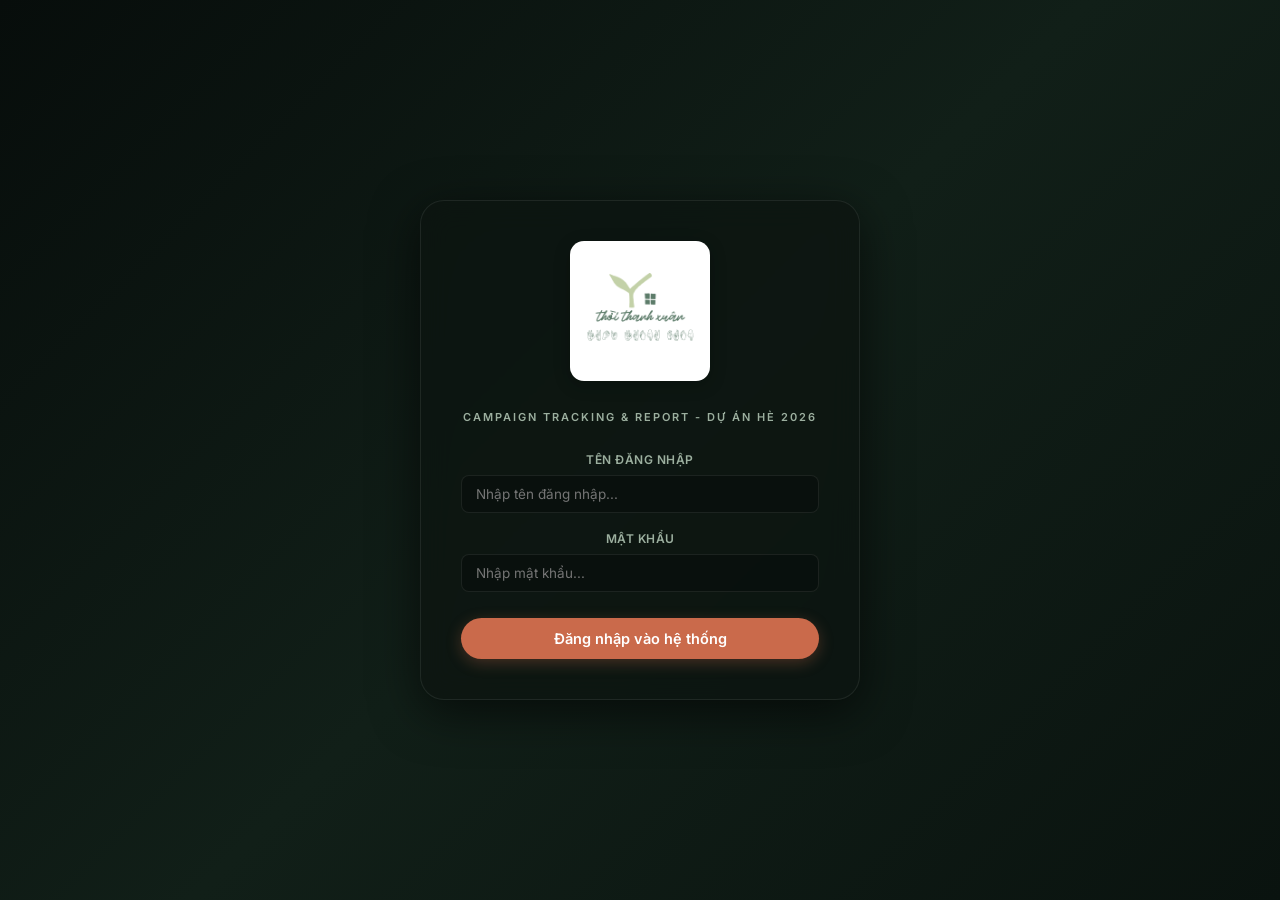
<file: index.html>
<!DOCTYPE html>
<html lang="vi">
<head>
  <meta charset="UTF-8">
  <meta name="viewport" content="width=device-width, initial-scale=1.0">
  <meta name="description" content="Phần mềm quản lý chiến dịch hè của Quán của Thời Thanh Xuân - Theo dõi tiến độ công việc, sơ đồ Trello kéo thả, checklist phòng ban.">
  <title>Campaign Tracking & Report - Quán của Thời Thanh Xuân</title>
  <link rel="stylesheet" href="style.css">
</head>
<body>

  <!-- SVG Gradient definition for Circular Progress Ring -->
  <svg style="width:0; height:0; position:absolute;" aria-hidden="true">
    <defs>
      <linearGradient id="ring-gradient" x1="0%" y1="0%" x2="100%" y2="100%">
        <stop offset="0%" stop-color="#e5b25d" />
        <stop offset="100%" stop-color="#ca6a4b" />
      </linearGradient>
    </defs>
  </svg>

  <!-- Login Container -->
  <div id="login-screen" class="login-overlay">
    <div class="login-card">
      <div class="logo-container-card">
        <img src="logo.png" alt="Thời Thanh Xuân Logo" class="brand-logo-img">
      </div>
      <div class="login-subtitle">CAMPAIGN TRACKING & REPORT - DỰ ÁN HÈ 2026</div>
      <form id="login-form" class="login-form">
        <div class="form-group">
          <label class="form-label" for="login-username">Tên đăng nhập</label>
          <input type="text" id="login-username" required placeholder="Nhập tên đăng nhập..." class="form-input">
        </div>
        <div class="form-group">
          <label class="form-label" for="login-password">Mật khẩu</label>
          <input type="password" id="login-password" required placeholder="Nhập mật khẩu..." class="form-input">
        </div>
        <div id="login-error-msg" class="login-error" style="display: none;">Tên đăng nhập hoặc mật khẩu không đúng!</div>
        <button type="submit" class="primary-btn login-btn">Đăng nhập vào hệ thống</button>
      </form>
    </div>
  </div>

  <div class="app-container" id="app-container" style="display: none;">
    
    <!-- Left Sidebar: Brand & Product Showcase -->
    <aside class="sidebar">
      <div class="brand-section">
        <div class="logo-container-card">
          <img src="logo.png" alt="Thời Thanh Xuân Logo" class="brand-logo-img">
        </div>
        <div class="brand-subtitle">Campaign Tracking & Report</div>
      </div>

      <div class="sidebar-quote">
        "Nơi những người đặc biệt làm ra những điều đặc biệt"
      </div>

      <!-- Product Showcase / Filtering Section -->
      <div class="product-showcase">
        <h3 class="section-title">
          <svg width="14" height="14" fill="currentColor" viewBox="0 0 16 16">
            <path d="M2.5 8a.5.5 0 1 0 0-1 .5.5 0 0 0 0 1m0 3a.5.5 0 1 0 0-1 .5.5 0 0 0 0 1m0-6a.5.5 0 1 0 0-1 .5.5 0 0 0 0 1M5 4.5a.5.5 0 0 1 .5-.5h9a.5.5 0 0 1 0 1h-9a.5.5 0 0 1-.5-.5m0 3a.5.5 0 0 1 .5-.5h9a.5.5 0 0 1 0 1h-9a.5.5 0 0 1-.5-.5m0 3a.5.5 0 0 1 .5-.5h9a.5.5 0 0 1 0 1h-9a.5.5 0 0 1-.5-.5"/>
          </svg>
          Sản phẩm & Dịch vụ Hè
        </h3>
        <div class="product-list" id="sidebar-product-list">
          <!-- Dynamically populated by JS -->
        </div>
        <button id="btn-add-campaign" class="secondary-btn" style="width: 100%; margin-top: 14px; font-size: 12px; display: flex; align-items: center; justify-content: center; gap: 6px; border-radius: 30px; padding: 8px 16px; cursor: pointer; transition: all 0.3s; color: var(--text-muted); border-color: var(--glass-border); background: transparent;">
          <svg width="12" height="12" fill="currentColor" viewBox="0 0 16 16">
            <path d="M8 4a.5.5 0 0 1 .5.5v3h3a.5.5 0 0 1 0 1h-3v3a.5.5 0 0 1-1 0v-3h-3a.5.5 0 0 1 0-1h3v-3A.5.5 0 0 1 8 4"/>
          </svg>
          Thêm chiến dịch
        </button>
      </div>

      <!-- Sidebar Footer -->
      <div class="sidebar-footer">
        <button id="btn-logout" class="secondary-btn" style="width: 100%; font-size:12px; margin-bottom:6px; display:flex; align-items:center; justify-content:center; gap:8px; border-color: rgba(202, 106, 75, 0.4); color: var(--terracotta); border-radius: 30px; padding: 8px 16px; cursor: pointer; transition: all 0.3s;">
          <svg width="12" height="12" fill="currentColor" viewBox="0 0 16 16">
            <path fill-rule="evenodd" d="M6 12.5a.5.5 0 0 0 .5.5h8a.5.5 0 0 0 .5-.5v-9a.5.5 0 0 0-.5-.5h-8a.5.5 0 0 0-.5.5v2a.5.5 0 0 1-1 0v-2A1.5 1.5 0 0 1 6.5 2h8A1.5 1.5 0 0 1 16 3.5v9a1.5 1.5 0 0 1-1.5 1.5h-8A1.5 1.5 0 0 1 5 12.5v-2a.5.5 0 0 1 1 0v2z"/>
            <path fill-rule="evenodd" d="M.146 8.354a.5.5 0 0 1 0-.708l3-3a.5.5 0 1 1 .708.708L1.707 7.5H10.5a.5.5 0 0 1 0 1H1.707l2.147 2.146a.5.5 0 0 1-.708.708l-3-3z"/>
          </svg>
          Đăng xuất
        </button>
        <div class="author-info">
          <span>Quản lý dự án mùa Hè 2026</span>
          <span style="opacity: 0.6;">Phiên bản 1.0.0 (Dalat Vibe)</span>
        </div>
      </div>
    </aside>

    <!-- Main Content Panel -->
    <main class="main-content">
      
      <!-- Top Dashboard Header -->
      <header class="app-header">
        <div class="project-title">
          <h1>Campaign Tracking & Report</h1>
          <p>Hệ thống lập kế hoạch và báo cáo tiến độ các ban Quán của Thời Thanh Xuân</p>
          <div class="project-deadline-widget">
            <svg width="14" height="14" fill="currentColor" viewBox="0 0 16 16" style="margin-top: -2px;">
              <path d="M8 3.5a.5.5 0 0 0-1 0V9a.5.5 0 0 0 .252.434l3.5 2a.5.5 0 0 0 .496-.868L8 8.71z"/>
              <path d="M8 16A8 8 0 1 0 8 0a8 8 0 0 0 0 16zm7-8A7 7 0 1 1 1 8a7 7 0 0 1 14 0z"/>
            </svg>
            <span>Hạn chót dự án:</span>
            <input type="date" id="project-deadline" class="deadline-date-picker">
            <span id="deadline-countdown" class="deadline-countdown-badge">-- ngày</span>
          </div>
        </div>

        <!-- Global Progress Badges -->
        <div class="global-stats">
          <div class="stat-badge">
            <div class="stat-icon">
              <svg width="18" height="18" fill="currentColor" viewBox="0 0 16 16">
                <path d="M14.5 3a.5.5 0 0 1 .5.5v9a.5.5 0 0 1-.5.5h-13a.5.5 0 0 1-.5-.5v-9a.5.5 0 0 1 .5-.5zm-13-1A1.5 1.5 0 0 0 0 3.5v9A1.5 1.5 0 0 0 1.5 14h13a1.5 1.5 0 0 0 1.5-1.5v-9A1.5 1.5 0 0 0 14.5 2z"/>
                <path d="M3 5.5a.5.5 0 0 1 .5-.5h9a.5.5 0 0 1 0 1h-9a.5.5 0 0 1-.5-.5M3 8a.5.5 0 0 1 .5-.5h9a.5.5 0 0 1 0 1h-9A.5.5 0 0 1 3 8m0 2.5a.5.5 0 0 1 .5-.5h6a.5.5 0 0 1 0 1h-6a.5.5 0 0 1-.5-.5"/>
              </svg>
            </div>
            <div class="stat-info">
              <span class="stat-val" id="stat-total-val">0</span>
              <span class="stat-label">Tổng công việc</span>
            </div>
          </div>

          <div class="stat-badge">
            <div class="stat-icon">
              <svg width="18" height="18" fill="currentColor" viewBox="0 0 16 16">
                <path d="M11.534 7h3.932a.25.25 0 0 1 .192.41l-1.966 2.36a.25.25 0 0 1-.384 0l-1.966-2.36a.25.25 0 0 1 .192-.41zm-11 2h3.932a.25.25 0 0 1 .192.41l-1.966 2.36a.25.25 0 0 1-.384 0l-1.966-2.36a.25.25 0 0 1 .192-.41z"/>
                <path d="M8 15A7 7 0 1 1 8 1a7 7 0 0 1 0 14m0 1A8 8 0 1 0 8 0a8 8 0 0 0 0 16"/>
                <path d="M8 13a5 5 0 1 1 0-10 5 5 0 0 1 0 10m0 1a6 6 0 1 0 0-12 6 6 0 0 0 0 12"/>
              </svg>
            </div>
            <div class="stat-info">
              <span class="stat-val" id="stat-progress-val">0</span>
              <span class="stat-label">Đang triển khai</span>
            </div>
          </div>

          <div class="stat-badge">
            <div class="stat-icon">
              <svg width="18" height="18" fill="currentColor" viewBox="0 0 16 16">
                <path d="M16 8A8 8 0 1 1 0 8a8 8 0 0 1 16 0m-3.97-3.03a.75.75 0 0 0-1.08.022L7.477 9.417 5.384 7.323a.75.75 0 0 0-1.06 1.06L6.97 11.03a.75.75 0 0 0 1.079-.02l3.992-4.99a.75.75 0 0 0-.01-1.05z"/>
              </svg>
            </div>
            <div class="stat-info">
              <span class="stat-val" id="stat-completion-val">0%</span>
              <span class="stat-label">Độ hoàn thành</span>
            </div>
          </div>
        </div>
      </header>

      <!-- Navigation Tabs bar -->
      <nav class="tabs-navigation">
        <button class="tab-btn active" data-tab="checklist">
          <svg width="14" height="14" fill="currentColor" viewBox="0 0 16 16">
            <path d="M12.448 12.448a.5.5 0 0 1-.707 0L9.366 10.07a.5.5 0 0 1 0-.708L11.74 6.98a.5.5 0 1 1 .707.708l-2.02 2.02 2.02 2.02a.5.5 0 0 1 0 .708Z"/>
            <path d="M3 14.5A1.5 1.5 0 0 1 1.5 13V3A1.5 1.5 0 0 1 3 1.5h8a.5.5 0 0 1 0 1H3a.5.5 0 0 0-.5.5v10a.5.5 0 0 0 .5.5h10a.5.5 0 0 0 .5-.5V8a.5.5 0 0 1 1 0v5a1.5 1.5 0 0 1-1.5 1.5z"/>
          </svg>
          Checklist Phòng Ban
        </button>
        <button class="tab-btn" data-tab="kanban">
          <svg width="14" height="14" fill="currentColor" viewBox="0 0 16 16">
            <path d="M2.5 0a2 2 0 0 0-2 2v12a2 2 0 0 0 2 2h11a2 2 0 0 0 2-2V2a2 2 0 0 0-2-2zh11ZM1 2a1 1 0 0 1 1-1h3v14H2a1 1 0 0 1-1-1zm5 0h4v14H6zm5 0h3a1 1 0 0 1 1 1v11a1 1 0 0 1-1 1h-3z"/>
          </svg>
          Bảng Kanban (Trello)
        </button>
        <button class="tab-btn" data-tab="report">
          <svg width="14" height="14" fill="currentColor" viewBox="0 0 16 16">
            <path d="M0 0h1v15h15v1H0zm10 3.5a.5.5 0 0 1 .5-.5h4a.5.5 0 0 1 .5.5v4a.5.5 0 0 1-1 0V4.707l-5.354 5.353a.5.5 0 0 1-.708 0L5 7.707l-4.146 4.147a.5.5 0 0 1-.708-.708l4.5-4.5a.5.5 0 0 1 .708 0L8 8.793l4.646-4.647H10.5a.5.5 0 0 1-.5-.5"/>
          </svg>
          Báo Cáo Tiến Độ
        </button>
        <button class="tab-btn" data-tab="timeline">
          <svg width="14" height="14" fill="currentColor" viewBox="0 0 16 16">
            <path d="M11 6.5a.5.5 0 0 1 .5-.5h1a.5.5 0 0 1 .5.5v1a.5.5 0 0 1-.5.5h-1a.5.5 0 0 1-.5-.5zm-3 0a.5.5 0 0 1 .5-.5h1a.5.5 0 0 1 .5.5v1a.5.5 0 0 1-.5.5h-1a.5.5 0 0 1-.5-.5zm-5 3a.5.5 0 0 1 .5-.5h1a.5.5 0 0 1 .5.5v1a.5.5 0 0 1-.5.5h-1a.5.5 0 0 1-.5-.5zm3 0a.5.5 0 0 1 .5-.5h1a.5.5 0 0 1 .5.5v1a.5.5 0 0 1-.5.5h-1a.5.5 0 0 1-.5-.5z"/>
            <path d="M3.5 0a.5.5 0 0 1 .5.5V1h8V.5a.5.5 0 0 1 1 0V1h1a2 2 0 0 1 2 2v11a2 2 0 0 1-2 2H2a2 2 0 0 1-2-2V3a2 2 0 0 1 2-2h1V.5a.5.5 0 0 1 .5-.5M1 4v10a1 1 0 0 0 1 1h12a1 1 0 0 0 1-1V4z"/>
          </svg>
          Sơ Đồ Timeline
        </button>
      </nav>

      <!-- TAB 1 PANEL: CHECKLIST -->
      <section class="tab-content-panel active" id="checklist-tab-panel">
        <div class="checklist-container" id="checklist-container-div">
          <!-- Dynamically populated by JS (grouped by departments) -->
        </div>
      </section>

      <!-- TAB 2 PANEL: KANBAN -->
      <section class="tab-content-panel" id="kanban-tab-panel">
        
        <!-- Board Filtering and Add button Controls -->
        <div class="kanban-controls">
          <div class="kanban-filters">
            <select class="filter-select" id="filter-dept">
              <option value="all">Tất cả Phòng Ban</option>
              <option value="Bán hàng">Ban Bán hàng</option>
              <option value="Kinh doanh">Ban Kinh doanh</option>
              <option value="Pha chế">Ban Pha chế</option>
              <option value="Vấn đề chung">Vấn đề chung</option>
              <option value="Truyền thông & MKT">Ban Truyền thông & MKT</option>
              <option value="Phòng hệ thống">Phòng hệ thống</option>
            </select>

            <select class="filter-select" id="filter-product">
              <!-- Dynamically populated by JS -->
            </select>
          </div>

          <button class="primary-btn" id="btn-add-task" style="display: none;">
            <svg width="16" height="16" fill="currentColor" viewBox="0 0 16 16">
              <path d="M8 4a.5.5 0 0 1 .5.5v3h3a.5.5 0 0 1 0 1h-3v3a.5.5 0 0 1-1 0v-3h-3a.5.5 0 0 1 0-1h3v-3A.5.5 0 0 1 8 4"/>
            </svg>
            Tạo công việc
          </button>
        </div>

        <!-- Kanban Board Columns -->
        <div class="kanban-board">
          
          <!-- Column 1: To Do -->
          <div class="kanban-column" id="col-todo">
            <div class="column-header">
              <h3 class="column-title">
                <span class="column-dot dot-todo"></span>
                Cần làm
              </h3>
              <span class="column-count" id="count-todo">0</span>
            </div>
            <div class="column-cards-container" id="col-todo-cards">
              <!-- Cards dynamically inserted -->
            </div>
            <button class="column-add-btn" data-status="todo">
              <svg width="12" height="12" fill="currentColor" viewBox="0 0 16 16">
                <path d="M8 4a.5.5 0 0 1 .5.5v3h3a.5.5 0 0 1 0 1h-3v3a.5.5 0 0 1-1 0v-3h-3a.5.5 0 0 1 0-1h3v-3A.5.5 0 0 1 8 4"/>
              </svg>
              Thêm công việc
            </button>
          </div>

          <!-- Column 2: In Progress -->
          <div class="kanban-column" id="col-progress">
            <div class="column-header">
              <h3 class="column-title">
                <span class="column-dot dot-progress"></span>
                Đang làm
              </h3>
              <span class="column-count" id="count-in-progress">0</span>
            </div>
            <div class="column-cards-container" id="col-progress-cards">
              <!-- Cards dynamically inserted -->
            </div>
            <button class="column-add-btn" data-status="in-progress">
              <svg width="12" height="12" fill="currentColor" viewBox="0 0 16 16">
                <path d="M8 4a.5.5 0 0 1 .5.5v3h3a.5.5 0 0 1 0 1h-3v3a.5.5 0 0 1-1 0v-3h-3a.5.5 0 0 1 0-1h3v-3A.5.5 0 0 1 8 4"/>
              </svg>
              Thêm công việc
            </button>
          </div>

          <!-- Column 3: Review -->
          <div class="kanban-column" id="col-review">
            <div class="column-header">
              <h3 class="column-title">
                <span class="column-dot dot-review"></span>
                Kiểm duyệt
              </h3>
              <span class="column-count" id="count-review">0</span>
            </div>
            <div class="column-cards-container" id="col-review-cards">
              <!-- Cards dynamically inserted -->
            </div>
            <button class="column-add-btn" data-status="review">
              <svg width="12" height="12" fill="currentColor" viewBox="0 0 16 16">
                <path d="M8 4a.5.5 0 0 1 .5.5v3h3a.5.5 0 0 1 0 1h-3v3a.5.5 0 0 1-1 0v-3h-3a.5.5 0 0 1 0-1h3v-3A.5.5 0 0 1 8 4"/>
              </svg>
              Thêm công việc
            </button>
          </div>

          <!-- Column 4: Done -->
          <div class="kanban-column" id="col-done">
            <div class="column-header">
              <h3 class="column-title">
                <span class="column-dot dot-done"></span>
                Hoàn thành
              </h3>
              <span class="column-count" id="count-done">0</span>
            </div>
            <div class="column-cards-container" id="col-done-cards">
              <!-- Cards dynamically inserted -->
            </div>
            <button class="column-add-btn" data-status="done">
              <svg width="12" height="12" fill="currentColor" viewBox="0 0 16 16">
                <path d="M8 4a.5.5 0 0 1 .5.5v3h3a.5.5 0 0 1 0 1h-3v3a.5.5 0 0 1-1 0v-3h-3a.5.5 0 0 1 0-1h3v-3A.5.5 0 0 1 8 4"/>
              </svg>
              Thêm công việc
            </button>
          </div>

        </div>
      </section>

      <!-- TAB 3 PANEL: REPORT -->
      <section class="tab-content-panel" id="report-tab-panel">
        <div class="report-grid">
          
          <!-- Left: Circular Completion & Numeric breakdown -->
          <div class="report-summary-card">
            <h3 class="section-title">Tiến độ tổng thể</h3>
            
            <div class="progress-ring-container">
              <svg width="180" height="180">
                <circle class="progress-ring-circle-bg" cx="90" cy="90" r="80" />
                <circle class="progress-ring-circle" id="progress-ring-circle-element" cx="90" cy="90" r="80" />
              </svg>
              <div class="progress-percentage">
                <span class="progress-pct-val" id="report-pct-text">0%</span>
                <span class="progress-pct-lbl">Hoàn tất</span>
              </div>
            </div>

            <div class="summary-stats-details">
              <div class="summary-stat-row">
                <span>
                  <span class="column-dot dot-todo" style="display:inline-block; margin-top:2px;"></span>
                  Cần làm:
                </span>
                <strong id="lbl-report-todo">0</strong>
              </div>
              <div class="summary-stat-row">
                <span>
                  <span class="column-dot dot-progress" style="display:inline-block; margin-top:2px;"></span>
                  Đang làm:
                </span>
                <strong id="lbl-report-progress">0</strong>
              </div>
              <div class="summary-stat-row">
                <span>
                  <span class="column-dot dot-review" style="display:inline-block; margin-top:2px;"></span>
                  Kiểm duyệt:
                </span>
                <strong id="lbl-report-review">0</strong>
              </div>
              <div class="summary-stat-row">
                <span>
                  <span class="column-dot dot-done" style="display:inline-block; margin-top:2px;"></span>
                  Hoàn thành:
                </span>
                <strong id="lbl-report-done">0</strong>
              </div>
              <div class="summary-stat-row" style="border-top:1px dashed var(--glass-border); padding-top:8px; margin-top:4px;">
                <span>Tổng số việc:</span>
                <strong id="lbl-report-total">0</strong>
              </div>
            </div>
          </div>

          <!-- Right: Detailed charts and Activity logs -->
          <div class="report-details-panel">
            
            <!-- Campaign-wise reports -->
            <div class="report-card">
              <h3 class="section-title">Tiến độ theo Chiến dịch</h3>
              <div class="campaign-report-list" id="campaign-report-list-container">
                <!-- Dynamically populated by JS -->
              </div>
            </div>

            <!-- Dept Completion chart (moved below) -->
            <div class="report-card">
              <h3 class="section-title">Tiến độ theo Phòng Ban</h3>
              <div class="chart-container horizontal-bar-chart" id="chart-dept-container">
                <!-- Bars dynamic -->
              </div>
            </div>

            <!-- Recent Activity list -->
            <div class="report-card">
              <h3 class="section-title">Nhật ký hoạt động gần đây</h3>
              <div class="activity-list" id="activity-list-container">
                <!-- Logs dynamic -->
              </div>
            </div>

          </div>
        </div>
      </section>

      <!-- TAB 4 PANEL: TIMELINE -->
      <section class="tab-content-panel" id="timeline-tab-panel">
        <div class="timeline-header-controls" style="display:flex; justify-content:space-between; align-items:center; flex-wrap:wrap; gap:16px;">
          <p style="font-size:14px; color:var(--text-muted);">Sơ đồ tiến độ lộ trình Chiến dịch mùa Hè 2026 (10/06 - 15/08) được chia theo 4 giai đoạn chính.</p>
        </div>
        <div class="timeline-vertical-path" id="timeline-path-container">
          <!-- Dynamically populated by JS -->
        </div>
      </section>

    </main>
  </div>

  <!-- Create/Edit Task Modal Overlay -->
  <div class="modal-overlay" id="task-modal">
    <div class="modal-content">
      <div class="modal-header">
        <h3 class="modal-title" id="modal-title">Thêm Công Việc Mới</h3>
        <button class="modal-close">&times;</button>
      </div>
      <form id="task-form">
        
        <div class="form-group">
          <label class="form-label" for="task-title">Tên công việc</label>
          <input type="text" id="task-title" required placeholder="Nhập tên việc cần làm..." class="form-input">
        </div>

        <div class="form-group">
          <label class="form-label" for="task-desc">Mô tả công việc</label>
          <textarea id="task-desc" placeholder="Mô tả chi tiết nội dung đầu việc..." class="form-textarea"></textarea>
        </div>

        <div style="display: grid; grid-template-columns: 1fr 1fr; gap: 14px;">
          <div class="form-group">
            <label class="form-label" for="task-dept">Phòng ban phụ trách</label>
            <select id="task-dept" class="form-select">
              <option value="Bán hàng">Ban Bán hàng</option>
              <option value="Kinh doanh">Ban Kinh doanh</option>
              <option value="Pha chế">Ban Pha chế</option>
              <option value="Vấn đề chung">Vấn đề chung</option>
              <option value="Truyền thông & MKT">Ban Truyền thông & MKT</option>
              <option value="Phòng hệ thống">Phòng hệ thống</option>
            </select>
          </div>

          <div class="form-group">
            <label class="form-label" for="task-product">Sản phẩm/Chiến dịch liên quan</label>
            <select id="task-product" class="form-select">
              <!-- Dynamically populated by JS -->
            </select>
          </div>
        </div>

        <div style="display: grid; grid-template-columns: 1fr 1fr; gap: 14px;">
          <div class="form-group">
            <label class="form-label" for="task-owner">Người phụ trách chính</label>
            <input type="text" id="task-owner" placeholder="Ví dụ: Nguyễn Trọng Duy" class="form-input">
          </div>

          <div class="form-group">
            <label class="form-label" for="task-supporter">Người hỗ trợ</label>
            <input type="text" id="task-supporter" placeholder="Ví dụ: Thuỳ Dương" class="form-input">
          </div>
        </div>

        <div style="display: grid; grid-template-columns: 1fr 1fr; gap: 14px;">
          <div class="form-group">
            <label class="form-label" for="task-start-date">Ngày bắt đầu</label>
            <input type="date" id="task-start-date" class="form-input">
          </div>

          <div class="form-group">
            <label class="form-label" for="task-end-date">Hạn chót (Deadline)</label>
            <input type="date" id="task-end-date" class="form-input">
          </div>
        </div>

        <div style="display: grid; grid-template-columns: 1fr 1fr; gap: 14px;">
          <div class="form-group">
            <label class="form-label" for="task-priority">Độ ưu tiên</label>
            <select id="task-priority" class="form-select">
              <option value="low">Thấp</option>
              <option value="medium" selected>Trung bình</option>
              <option value="high">Khẩn cấp (Cao)</option>
            </select>
          </div>

          <div class="form-group">
            <label class="form-label" for="task-status">Trạng thái ban đầu</label>
            <select id="task-status" class="form-select">
              <option value="todo">Cần làm</option>
              <option value="in-progress">Đang làm</option>
              <option value="review">Kiểm duyệt</option>
              <option value="done">Hoàn thành</option>
            </select>
          </div>
        </div>

        <div class="modal-footer">
          <button type="button" class="secondary-btn" id="btn-cancel-task">Hủy bỏ</button>
          <button type="submit" class="primary-btn" style="box-shadow: none;">Lưu công việc</button>
        </div>
      </form>
    </div>
  </div>

  <!-- Create Campaign Modal Overlay -->
  <div class="modal-overlay" id="campaign-modal">
    <div class="modal-content">
      <div class="modal-header">
        <h3 class="modal-title">Thêm Chiến Dịch Mới</h3>
        <button class="modal-close" id="btn-close-campaign-modal">&times;</button>
      </div>
      <form id="campaign-form">
        <div class="form-group">
          <label class="form-label" for="campaign-name">Tên chiến dịch / Dòng sản phẩm</label>
          <input type="text" id="campaign-name" required placeholder="Ví dụ: Bánh Cookie Mùa Hè..." class="form-input">
        </div>

        <div style="display: grid; grid-template-columns: 1fr 1fr; gap: 14px;">
          <div class="form-group">
            <label class="form-label" for="campaign-code">Mã viết tắt</label>
            <input type="text" id="campaign-code" required placeholder="Ví dụ: CK, WS, TEA" class="form-input">
          </div>

          <div class="form-group">
            <label class="form-label" for="campaign-color">Màu sắc đại diện</label>
            <select id="campaign-color" class="form-select">
              <option value="#5e826b">Xanh thông (Sage Green)</option>
              <option value="#ca6a4b">Đất nung (Terracotta)</option>
              <option value="#b7c9a8">Vàng nhạt (Honey Gold)</option>
              <option value="#9bb2a0">Xanh nhạt (Light Pine)</option>
              <option value="#ca8f4b">Vàng ấm (Amber)</option>
              <option value="#4b8ca8">Xanh dương (Dalat Sky)</option>
            </select>
          </div>
        </div>

        <div class="modal-footer">
          <button type="button" class="secondary-btn" id="btn-cancel-campaign">Hủy bỏ</button>
          <button type="submit" class="primary-btn" style="box-shadow: none;">Lưu chiến dịch</button>
        </div>
      </form>
    </div>
  </div>

  <script src="app.js"></script>
</body>
</html>
</file>
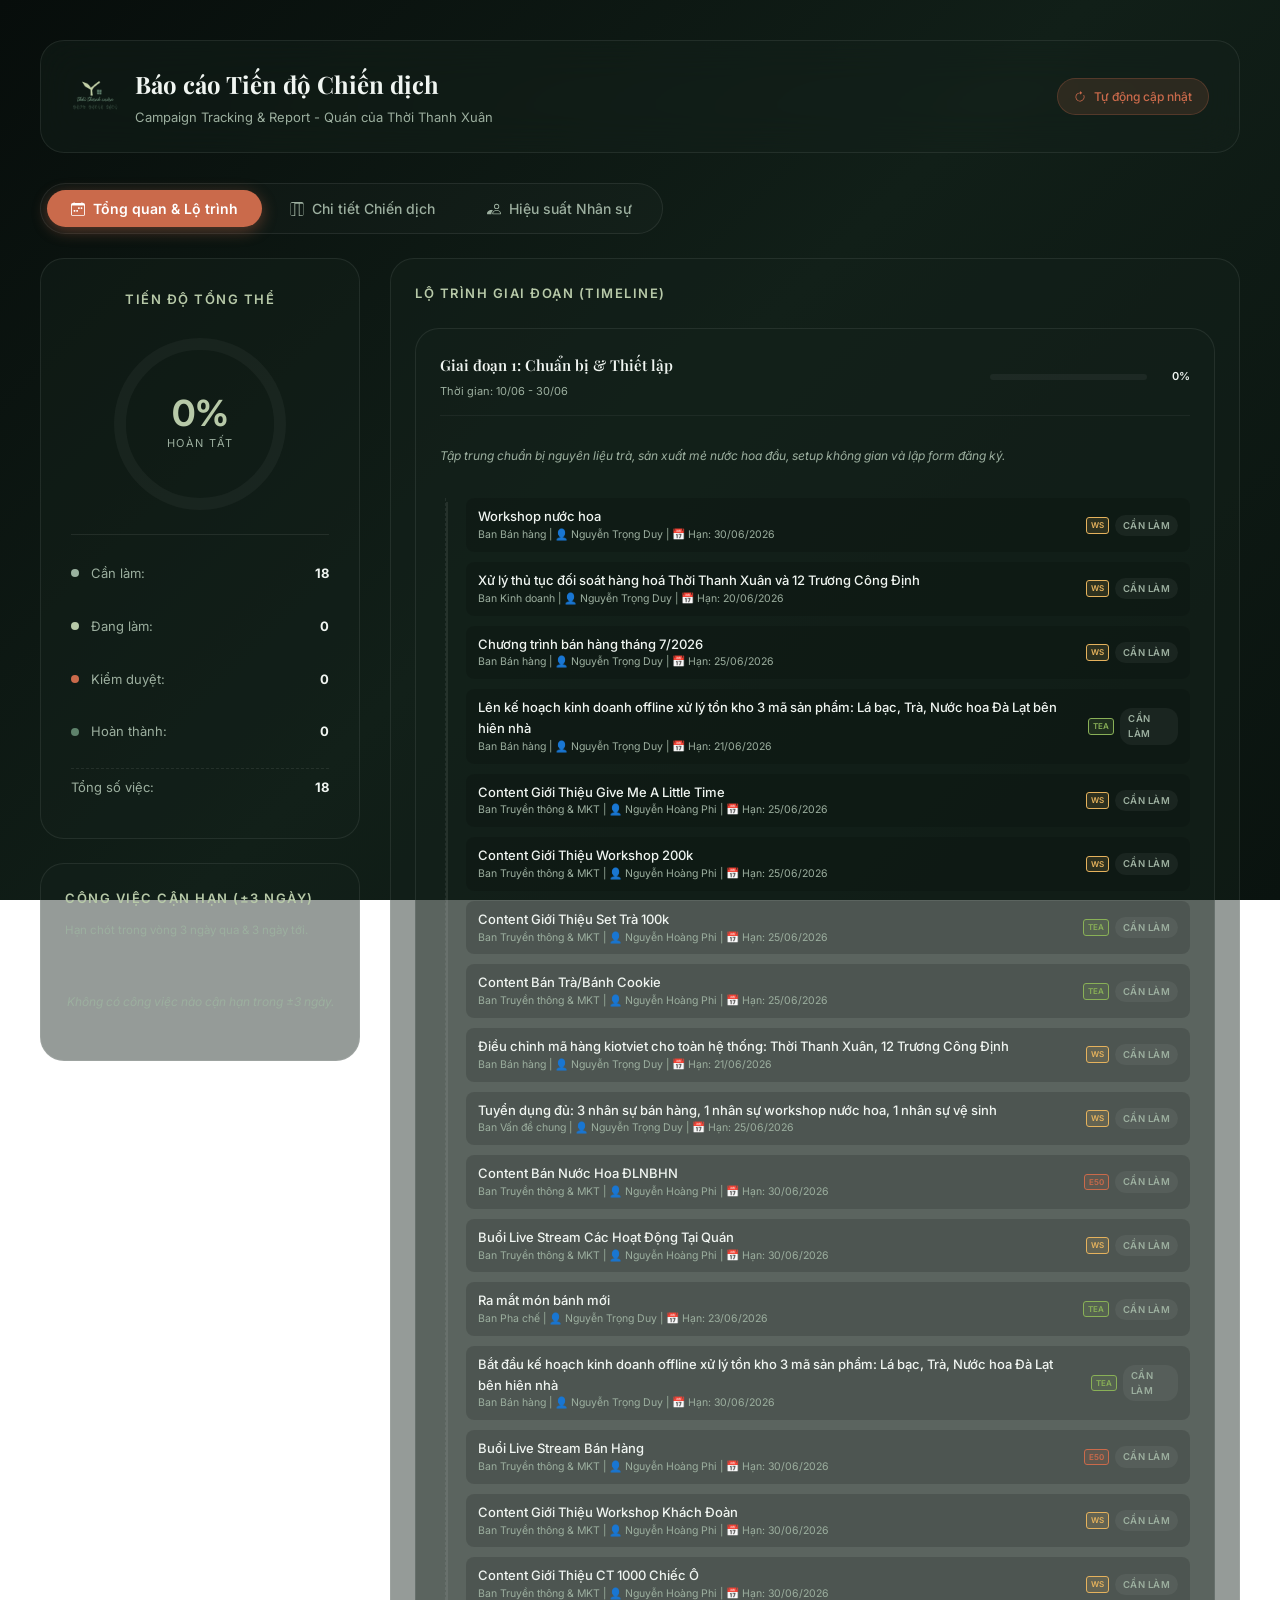
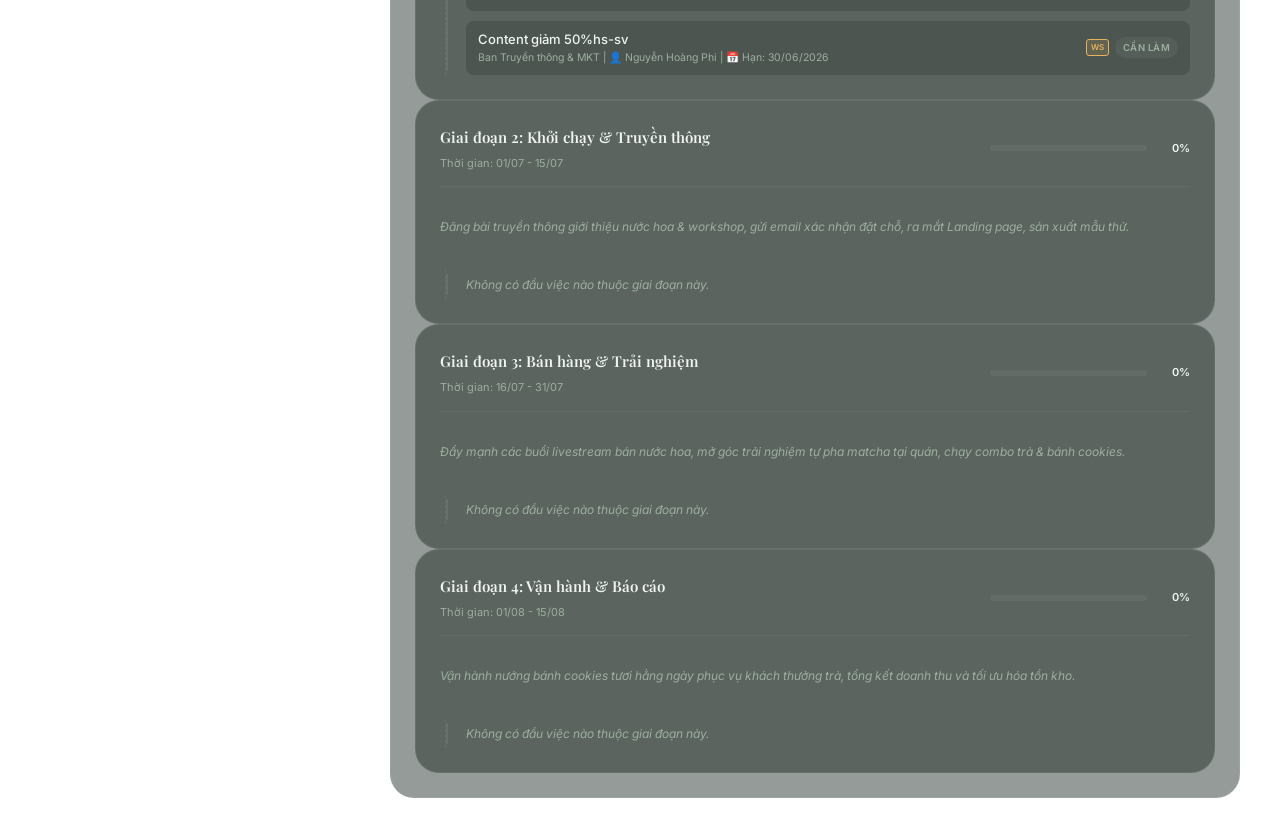
<file: report.html>
<!DOCTYPE html>
<html lang="vi">
<head>
  <meta charset="UTF-8">
  <meta name="viewport" content="width=device-width, initial-scale=1.0">
  <meta name="description" content="Trang báo cáo tiến độ chiến dịch hè của Quán của Thời Thanh Xuân.">
  <title>Báo cáo Tiến độ - Campaign Tracking & Report</title>
  <link rel="stylesheet" href="style.css">
  <style>
    /* Standalone report page styling adjustments */
    body {
      display: flex;
      justify-content: center;
      align-items: flex-start;
      padding: 40px 20px;
      min-height: 100vh;
      background: var(--bg-gradient);
      background-attachment: fixed;
    }
    .report-standalone-container {
      width: 100%;
      max-width: 1200px;
      margin: 0 auto;
    }
    .report-header {
      display: flex;
      justify-content: space-between;
      align-items: center;
      margin-bottom: 30px;
      background: var(--glass-bg);
      border: 1px solid var(--glass-border);
      border-radius: var(--border-radius-lg);
      padding: 24px 30px;
      backdrop-filter: blur(20px);
    }
    .report-brand {
      display: flex;
      align-items: center;
      gap: 16px;
    }
    .report-logo {
      height: 48px;
      width: auto;
    }
    .report-title-group h1 {
      font-size: 24px;
      font-family: 'Playfair Display', serif;
      color: var(--text-main);
      margin-bottom: 4px;
    }
    .report-title-group p {
      font-size: 13px;
      color: var(--text-muted);
    }
    .refresh-badge {
      display: flex;
      align-items: center;
      gap: 8px;
      background: rgba(202, 106, 75, 0.15);
      border: 1px solid rgba(202, 106, 75, 0.25);
      color: var(--terracotta);
      border-radius: 30px;
      padding: 8px 16px;
      font-size: 12px;
      font-weight: 500;
    }
    .task-activity-list {
      display: flex;
      flex-direction: column;
      gap: 0;
    }
    @media (max-width: 768px) {
      body {
        padding: 20px 10px;
      }
      .report-header {
        flex-direction: column;
        align-items: flex-start;
        gap: 16px;
        padding: 20px;
      }
      .refresh-badge {
        align-self: flex-end;
      }
    }
  </style>
</head>
<body>

  <!-- SVG Gradient definition for Circular Progress Ring -->
  <svg style="width:0; height:0; position:absolute;" aria-hidden="true">
    <defs>
      <linearGradient id="ring-gradient" x1="0%" y1="0%" x2="100%" y2="100%">
        <stop offset="0%" stop-color="#b7c9a8" />
        <stop offset="100%" stop-color="#ca6a4b" />
      </linearGradient>
    </defs>
  </svg>

  <div class="report-standalone-container">
    <header class="report-header">
      <div class="report-brand">
        <img src="logo.png" alt="Thời Thanh Xuân Logo" class="report-logo">
        <div class="report-title-group">
          <h1>Báo cáo Tiến độ Chiến dịch</h1>
          <p>Campaign Tracking & Report - Quán của Thời Thanh Xuân</p>
        </div>
      </div>
      <div class="refresh-badge">
        <svg width="12" height="12" fill="currentColor" viewBox="0 0 16 16" style="margin-top: 1px;">
          <path fill-rule="evenodd" d="M8 3a5 5 0 1 0 4.546 2.914.5.5 0 0 1 .908-.417A6 6 0 1 1 8 2z"/>
          <path d="M8 4.466V.534a.25.25 0 0 1 .41-.192l2.36 1.966c.12.1.12.284 0 .384L8.41 4.658A.25.25 0 0 1 8 4.466z"/>
        </svg>
        <span>Tự động cập nhật</span>
      </div>
    </header>

    <!-- Tab Bar for Report -->
    <nav class="tabs-navigation" style="margin-bottom: 24px; width: fit-content;">
      <button class="tab-btn active" data-tab="overall">
        <svg width="14" height="14" fill="currentColor" viewBox="0 0 16 16">
          <path d="M11 6.5a.5.5 0 0 1 .5-.5h1a.5.5 0 0 1 .5.5v1a.5.5 0 0 1-.5.5h-1a.5.5 0 0 1-.5-.5zm-3 0a.5.5 0 0 1 .5-.5h1a.5.5 0 0 1 .5.5v1a.5.5 0 0 1-.5.5h-1a.5.5 0 0 1-.5-.5zm-5 3a.5.5 0 0 1 .5-.5h1a.5.5 0 0 1 .5.5v1a.5.5 0 0 1-.5.5h-1a.5.5 0 0 1-.5-.5zm3 0a.5.5 0 0 1 .5-.5h1a.5.5 0 0 1 .5.5v1a.5.5 0 0 1-.5.5h-1a.5.5 0 0 1-.5-.5z"/>
          <path d="M3.5 0a.5.5 0 0 1 .5.5V1h8V.5a.5.5 0 0 1 1 0V1h1a2 2 0 0 1 2 2v11a2 2 0 0 1-2 2H2a2 2 0 0 1-2-2V3a2 2 0 0 1 2-2h1V.5a.5.5 0 0 1 .5-.5M1 4v10a1 1 0 0 0 1 1h12a1 1 0 0 0 1-1V4z"/>
        </svg>
        Tổng quan & Lộ trình
      </button>
      <button class="tab-btn" data-tab="campaigns">
        <svg width="14" height="14" fill="currentColor" viewBox="0 0 16 16">
          <path d="M2.5 0a2 2 0 0 0-2 2v12a2 2 0 0 0 2 2h11a2 2 0 0 0 2-2V2a2 2 0 0 0-2-2zh11ZM1 2a1 1 0 0 1 1-1h3v14H2a1 1 0 0 1-1-1zm5 0h4v14H6zm5 0h3a1 1 0 0 1 1 1v11a1 1 0 0 1-1 1h-3z"/>
        </svg>
        Chi tiết Chiến dịch
      </button>
      <button class="tab-btn" data-tab="staff">
        <svg width="14" height="14" fill="currentColor" viewBox="0 0 16 16">
          <path d="M15 14s1 0 1-1-1-4-5-4-5 3-5 4 1 1 1 1zm-7.978-1L7 12.996c.001-.264.167-1.03.76-1.72C8.312 10.629 9.282 10 11 10c1.717 0 2.687.63 3.24 1.276.593.69.758 1.457.76 1.72l-.008.002-.014.002zM11 7a2 2 0 1 0 0-4 2 2 0 0 0 0 4m3-2a3 3 0 1 1-6 0 3 3 0 0 1 6 0M6.936 9.28a6 6 0 0 0-1.23-.247A7 7 0 0 0 5 9c-4 0-5 3-5 4q0 1 1 1h4.216A2.24 2.24 0 0 1 5 13c0-1.01.377-2.047 1.077-2.84.286-.325.617-.597.936-.88Z"/>
        </svg>
        Hiệu suất Nhân sự
      </button>
    </nav>

    <!-- Tab Panels for Report -->
    
    <!-- TAB 1 PANEL: OVERALL & TIMELINE -->
    <section class="tab-content-panel active" id="overall-tab-panel">
      <div class="report-grid">
        <!-- Left: Summary stats & Near-deadline tasks -->
        <div class="report-summary-column" style="display:flex; flex-direction:column; gap:24px;">
          <!-- Overall Stats Card -->
          <div class="report-summary-card" style="width:100%;">
            <h3 class="section-title">Tiến độ tổng thể</h3>
            
            <div class="progress-ring-container">
              <svg width="180" height="180">
                <circle class="progress-ring-circle-bg" cx="90" cy="90" r="80" />
                <circle class="progress-ring-circle" id="progress-ring-circle-element" cx="90" cy="90" r="80" />
              </svg>
              <div class="progress-percentage">
                <span class="progress-pct-val" id="report-pct-text">0%</span>
                <span class="progress-pct-lbl">Hoàn tất</span>
              </div>
            </div>

            <div class="summary-stats-details" style="width: 100%;">
              <div class="summary-stat-row" style="display:flex; justify-content:space-between; margin: 8px 0; font-size:13px; color:var(--text-muted);">
                <span>
                  <span class="column-dot dot-todo" style="display:inline-block; width:8px; height:8px; border-radius:50%; background:#9bb2a0; margin-right:6px;"></span>
                  Cần làm:
                </span>
                <strong id="lbl-report-todo" style="color:var(--text-main);">0</strong>
              </div>
              <div class="summary-stat-row" style="display:flex; justify-content:space-between; margin: 8px 0; font-size:13px; color:var(--text-muted);">
                <span>
                  <span class="column-dot dot-progress" style="display:inline-block; width:8px; height:8px; border-radius:50%; background:#b7c9a8; margin-right:6px;"></span>
                  Đang làm:
                </span>
                <strong id="lbl-report-progress" style="color:var(--text-main);">0</strong>
              </div>
              <div class="summary-stat-row" style="display:flex; justify-content:space-between; margin: 8px 0; font-size:13px; color:var(--text-muted);">
                <span>
                  <span class="column-dot dot-review" style="display:inline-block; width:8px; height:8px; border-radius:50%; background:#ca6a4b; margin-right:6px;"></span>
                  Kiểm duyệt:
                </span>
                <strong id="lbl-report-review" style="color:var(--text-main);">0</strong>
              </div>
              <div class="summary-stat-row" style="display:flex; justify-content:space-between; margin: 8px 0; font-size:13px; color:var(--text-muted);">
                <span>
                  <span class="column-dot dot-done" style="display:inline-block; width:8px; height:8px; border-radius:50%; background:#5e826b; margin-right:6px;"></span>
                  Hoàn thành:
                </span>
                <strong id="lbl-report-done" style="color:var(--text-main);">0</strong>
              </div>
              <div class="summary-stat-row" style="display:flex; justify-content:space-between; margin: 8px 0; font-size:13px; color:var(--text-muted); border-top:1px dashed var(--glass-border); padding-top:8px; margin-top:4px;">
                <span>Tổng số việc:</span>
                <strong id="lbl-report-total" style="color:var(--text-main);">0</strong>
              </div>
            </div>
          </div>

          <!-- Near-deadline Tasks Card -->
          <div class="report-card" style="width:100%;">
            <h3 class="section-title">Công việc cận hạn (±3 ngày)</h3>
            <p style="font-size: 11.5px; color: var(--text-muted); margin-top: -12px; margin-bottom: 8px; text-align: left;">Hạn chót trong vòng 3 ngày qua & 3 ngày tới.</p>
            <div class="task-activity-list" id="near-deadline-tasks-container" style="display:flex; flex-direction:column; gap:10px;">
              <!-- Dynamic -->
            </div>
          </div>
        </div>

        <!-- Right: Timeline Path -->
        <div class="report-details-panel">
          <div class="report-card">
            <h3 class="section-title">Lộ trình Giai đoạn (Timeline)</h3>
            <div class="timeline-vertical-path" id="timeline-path-container">
              <!-- Dynamic -->
            </div>
          </div>
        </div>
      </div>
    </section>

    <!-- TAB 2 PANEL: CAMPAIGNS -->
    <section class="tab-content-panel" id="campaigns-tab-panel">
      <div class="report-card">
        <h3 class="section-title">Tiến độ theo Chiến dịch</h3>
        <div class="campaign-report-list" id="campaign-report-list-container">
          <!-- Dynamic -->
        </div>
      </div>
    </section>

    <!-- TAB 3 PANEL: STAFF EFFICIENCY -->
    <section class="tab-content-panel" id="staff-tab-panel">
      <!-- Staff Efficiency List -->
      <div class="report-card">
        <h3 class="section-title">Hiệu suất Hoàn thành Công việc của Nhân sự</h3>
        <p style="font-size: 12.5px; color: var(--text-muted); margin-top: -12px; text-align: left;">Đánh giá mức độ hoàn thành công việc của từng thành viên trong dự án hè.</p>
        <div class="staff-report-grid" id="staff-report-container">
          <!-- Dynamic -->
        </div>
      </div>

      <!-- Dept Completion chart -->
      <div class="report-card">
        <h3 class="section-title">Tiến độ theo Phòng Ban</h3>
        <div class="chart-container horizontal-bar-chart" id="chart-dept-container">
          <!-- Dynamic -->
        </div>
      </div>

      <!-- Recent Activity log -->
      <div class="report-card">
        <h3 class="section-title">Nhật ký hoạt động gần đây</h3>
        <div class="activity-list" id="activity-list-container">
          <!-- Dynamic -->
        </div>
      </div>
    </section>
  </div>
  </div>

  <script>
    // Default Campaigns (Fallback if localStorage is empty)
    const defaultCampaigns = [
      { id: "ws", name: "Combo Workshop & Nước", code: "WS", color: "#e5b25d" },
      { id: "e50", name: "Nước hoa Elixir 50ml", code: "E50", color: "#ca6a4b" },
      { id: "edp30", name: "Nước hoa EDP 30ml", code: "EDP30", color: "#5f8dcd" },
      { id: "tea", name: "Các Loại Trà Thảo Mộc", code: "TEA", color: "#89b057" }
    ];

    let campaigns = [];

    function getCampaignInfo(campaignId) {
      return campaigns.find(c => c.id === campaignId) || { name: campaignId, code: campaignId.toUpperCase(), color: '#5e826b' };
    }

    function hexToRgba(hex, alpha) {
      if (!hex || hex.indexOf('#') !== 0) return `rgba(255, 255, 255, ${alpha})`;
      const r = parseInt(hex.slice(1, 3), 16);
      const g = parseInt(hex.slice(3, 5), 16);
      const b = parseInt(hex.slice(5, 7), 16);
      return `rgba(${r}, ${g}, ${b}, ${alpha})`;
    }

    // Departments
    const DEPARTMENTS = [
      'Bán hàng',
      'Kinh doanh',
      'Pha chế',
      'Vấn đề chung',
      'Truyền thông & MKT',
      'Phòng hệ thống'
    ];

    // Mapped Default Tasks (Fallback if localStorage is empty)
    const defaultTasks = [
      {
        id: "duy1",
        title: "Workshop nước hoa",
        desc: "Setup, tạo quy trình, vận hành",
        dept: "Bán hàng",
        status: "todo",
        product: "ws",
        priority: "high",
        owner: "Nguyễn Trọng Duy",
        supporter: "Thuỳ Dương",
        startDate: "19/06/2026",
        endDate: "30/06/2026"
      },
      {
        id: "duy2",
        title: "Xử lý thủ tục đối soát hàng hoá Thời Thanh Xuân và 12 Trương Công Định",
        desc: "Thực hiện đối soát số lượng và doanh thu hàng hoá giữa các chi nhánh.",
        dept: "Kinh doanh",
        status: "todo",
        product: "ws",
        priority: "high",
        owner: "Nguyễn Trọng Duy",
        supporter: "",
        startDate: "19/06/2026",
        endDate: "20/06/2026"
      },
      {
        id: "duy3",
        title: "Chương trình bán hàng tháng 7/2026",
        desc: "Lên kế hoạch và triển khai chương trình ưu đãi bán hàng cho tháng 7.",
        dept: "Bán hàng",
        status: "todo",
        product: "ws",
        priority: "medium",
        owner: "Nguyễn Trọng Duy",
        supporter: "Thuỳ Dương",
        startDate: "20/06/2026",
        endDate: "25/06/2026"
      },
      {
        id: "duy4",
        title: "Lên kế hoạch kinh doanh offline xử lý tồn kho 3 mã sản phẩm: Lá bạc, Trà, Nước hoa Đà Lạt bên hiên nhà",
        desc: "Tập trung giải phóng hàng tồn kho cho 3 sản phẩm chủ lực qua kênh trực tiếp.",
        dept: "Bán hàng",
        status: "todo",
        product: "tea",
        priority: "high",
        owner: "Nguyễn Trọng Duy",
        supporter: "Thuỳ Dương",
        startDate: "20/06/2026",
        endDate: "21/06/2026"
      },
      {
        id: "duy5",
        title: "Điều chỉnh mã hàng kiotviet cho toàn hệ thống: Thời Thanh Xuân, 12 Trương Công Định",
        desc: "Cập nhật và chuẩn hoá mã vạch, thông tin sản phẩm trên phần mềm KiotViet.",
        dept: "Bán hàng",
        status: "todo",
        product: "ws",
        priority: "high",
        owner: "Nguyễn Trọng Duy",
        supporter: "",
        startDate: "21/06/2026",
        endDate: "21/06/2026"
      },
      {
        id: "duy6",
        title: "Tuyển dụng đủ: 3 nhân sự bán hàng, 1 nhân sự workshop nước hoa, 1 nhân sự vệ sinh",
        desc: "Lên tin tuyển dụng, phỏng vấn và tiếp nhận nhân sự mới phục vụ mùa hè.",
        dept: "Vấn đề chung",
        status: "todo",
        product: "ws",
        priority: "high",
        owner: "Nguyễn Trọng Duy",
        supporter: "Nguyễn Hoàng Phi",
        startDate: "21/06/2026",
        endDate: "25/06/2026"
      },
      {
        id: "duy7",
        title: "Ra mắt món bánh mới",
        desc: "Hoàn thiện công thức, chuẩn bị nguyên liệu và chạy thử món bánh mới tại quầy bar.",
        dept: "Pha chế",
        status: "todo",
        product: "tea",
        priority: "high",
        owner: "Nguyễn Trọng Duy",
        supporter: "Thuỳ Dương",
        startDate: "22/06/2026",
        endDate: "23/06/2026"
      },
      {
        id: "duy8",
        title: "Bắt đầu kế hoạch kinh doanh offline xử lý tồn kho 3 mã sản phẩm: Lá bạc, Trà, Nước hoa Đà Lạt bên hiên nhà",
        desc: "Chính thức triển khai bán hàng offline, đẩy mạnh tiếp thị trực tiếp tại quán.",
        dept: "Bán hàng",
        status: "todo",
        product: "tea",
        priority: "high",
        owner: "Nguyễn Trọng Duy",
        supporter: "Thuỳ Dương",
        startDate: "22/06/2026",
        endDate: "30/06/2026"
      },
      {
        id: "mkt1",
        title: "Content Giới Thiệu Give Me A Little Time",
        desc: "Số lượng: 5 bài content giới thiệu chương trình ý nghĩa Give Me A Little Time.",
        dept: "Truyền thông & MKT",
        status: "todo",
        product: "ws",
        priority: "high",
        owner: "Nguyễn Hoàng Phi",
        supporter: "Team Marketing",
        startDate: "20/06/2026",
        endDate: "25/06/2026"
      },
      {
        id: "mkt2",
        title: "Content Giới Thiệu Workshop 200k",
        desc: "Số lượng: 10 bài content giới thiệu chi tiết về Workshop tự làm sản phẩm trị giá 200k.",
        dept: "Truyền thông & MKT",
        status: "todo",
        product: "ws",
        priority: "high",
        owner: "Nguyễn Hoàng Phi",
        supporter: "Team Marketing",
        startDate: "20/06/2026",
        endDate: "25/06/2026"
      },
      {
        id: "mkt3",
        title: "Content Giới Thiệu Set Trà 100k",
        desc: "Số lượng: 5 bài content giới thiệu set trà quà tặng mang đậm phong vị Đà Lạt.",
        dept: "Truyền thông & MKT",
        status: "todo",
        product: "tea",
        priority: "high",
        owner: "Nguyễn Hoàng Phi",
        supporter: "Team Marketing",
        startDate: "20/06/2026",
        endDate: "25/06/2026"
      },
      {
        id: "mkt4",
        title: "Content Bán Trà/Bánh Cookie",
        desc: "Số lượng: 10 bài content đẩy mạnh bán chéo set trà thơm ấm và bánh cookie giòn ngon.",
        dept: "Truyền thông & MKT",
        status: "todo",
        product: "tea",
        priority: "high",
        owner: "Nguyễn Hoàng Phi",
        supporter: "Team Marketing",
        startDate: "20/06/2026",
        endDate: "25/06/2026"
      },
      {
        id: "mkt5",
        title: "Content Bán Nước Hoa ĐLNBHN",
        desc: "Số lượng: 10 bài content giới thiệu và đẩy bán dòng nước hoa Đà Lạt Bên Hiên Nhà.",
        dept: "Truyền thông & MKT",
        status: "todo",
        product: "e50",
        priority: "high",
        owner: "Nguyễn Hoàng Phi",
        supporter: "Team Marketing",
        startDate: "21/06/2026",
        endDate: "30/06/2026"
      },
      {
        id: "mkt6",
        title: "Buổi Live Stream Các Hoạt Động Tại Quán",
        desc: "Số lượng: 3 buổi livestream chia sẻ không gian bình yên và các hoạt động thường nhật ấm cúng tại quán.",
        dept: "Truyền thông & MKT",
        status: "todo",
        product: "ws",
        priority: "high",
        owner: "Nguyễn Hoàng Phi",
        supporter: "Team Marketing",
        startDate: "21/06/2026",
        endDate: "30/06/2026"
      },
      {
        id: "mkt7",
        title: "Buổi Live Stream Bán Hàng",
        desc: "Số lượng: 10 buổi livestream giới thiệu và thúc đẩy doanh số bán các sản phẩm trực tiếp.",
        dept: "Truyền thông & MKT",
        status: "todo",
        product: "e50",
        priority: "high",
        owner: "Nguyễn Hoàng Phi",
        supporter: "Team Marketing",
        startDate: "22/06/2026",
        endDate: "30/06/2026"
      },
      {
        id: "mkt8",
        title: "Content Giới Thiệu Workshop Khách Đoàn",
        desc: "Số lượng: 5 bài viết giới thiệu gói workshop thiết kế riêng cho các đoàn khách du lịch và doanh nghiệp.",
        dept: "Truyền thông & MKT",
        status: "todo",
        product: "ws",
        priority: "high",
        owner: "Nguyễn Hoàng Phi",
        supporter: "Team Marketing",
        startDate: "22/06/2026",
        endDate: "30/06/2026"
      },
      {
        id: "mkt9",
        title: "Content Giới Thiệu CT 1000 Chiếc Ô",
        desc: "Số lượng: 3 bài viết giới thiệu chương trình tặng/mượn 1000 chiếc ô đầy ý nghĩa tại Đà Lạt.",
        dept: "Truyền thông & MKT",
        status: "todo",
        product: "ws",
        priority: "high",
        owner: "Nguyễn Hoàng Phi",
        supporter: "Team Marketing",
        startDate: "22/06/2026",
        endDate: "30/06/2026"
      },
      {
        id: "mkt10",
        title: "Content giảm 50%hs-sv",
        desc: "Số lượng: 5 bài truyền thông chương trình ưu đãi đặc biệt giảm 50% cho học sinh - sinh viên.",
        dept: "Truyền thông & MKT",
        status: "todo",
        product: "ws",
        priority: "high",
        owner: "Nguyễn Hoàng Phi",
        supporter: "Team Marketing",
        startDate: "22/06/2026",
        endDate: "30/06/2026"
      }
    ];

    let tasks = [];
    let logs = [];

    function loadData() {
      const storedTasks = localStorage.getItem('ncttx_tasks');
      const storedLogs = localStorage.getItem('ncttx_logs');
      const storedCampaigns = localStorage.getItem('ncttx_campaigns');

      if (storedCampaigns) {
        campaigns = JSON.parse(storedCampaigns);
      } else {
        campaigns = [...defaultCampaigns];
      }

      if (storedTasks) {
        tasks = JSON.parse(storedTasks);
      } else {
        tasks = [...defaultTasks];
      }

      if (storedLogs) {
        logs = JSON.parse(storedLogs);
      } else {
        logs = [
          { type: 'info', text: 'Hệ thống quản lý dự án hè khởi tạo thành công!', time: '08:30:00' },
          { type: 'add', text: 'Đã tải danh sách công việc chính thức từ Duy & Team Marketing.', time: '09:00:00' }
        ];
      }
    }

    let currentTab = 'overall'; // 'overall', 'campaigns', 'staff'

    function setupTabNavigation() {
      const tabButtons = document.querySelectorAll('.tab-btn');
      tabButtons.forEach(btn => {
        btn.addEventListener('click', () => {
          tabButtons.forEach(b => b.classList.remove('active'));
          btn.classList.add('active');
          
          currentTab = btn.getAttribute('data-tab');
          
          document.querySelectorAll('.tab-content-panel').forEach(panel => {
            panel.classList.remove('active');
          });
          document.getElementById(`${currentTab}-tab-panel`).classList.add('active');
          
          renderReport();
        });
      });
    }

    // Convert "DD/MM/YYYY" to Date Object
    function getTaskDateObj(dateStr) {
      if (!dateStr) return null;
      const parts = dateStr.split('/');
      if (parts.length === 3) {
        return new Date(parseInt(parts[2]), parseInt(parts[1]) - 1, parseInt(parts[0]));
      }
      return null;
    }

    // Get dynamic project phase for a task (Phase 1 to 4)
    function getTaskPhase(task) {
      const date = getTaskDateObj(task.endDate || task.startDate);
      if (!date) return 1;
      const month = date.getMonth() + 1; // 1-indexed
      const day = date.getDate();
      if (month === 6) {
        return 1;
      } else if (month === 7) {
        if (day <= 15) return 2;
        return 3;
      } else if (month === 8) {
        return 4;
      }
      return 1; // fallback
    }

    // Get formatted date range string for rendering
    function getTaskDates(task) {
      if (task.startDate && task.endDate) {
        const startPart = task.startDate.split('/').slice(0, 2).join('/');
        const endPart = task.endDate.split('/').slice(0, 2).join('/');
        return `${startPart} - ${endPart}`;
      }
      return "Chưa rõ";
    }

    function translateStatus(status) {
      switch (status) {
        case 'todo': return 'Cần làm';
        case 'in-progress': return 'Đang làm';
        case 'review': return 'Kiểm duyệt';
        case 'done': return 'Hoàn thành';
        default: return status;
      }
    }

    function renderReport() {
      const total = tasks.length;
      const completed = tasks.filter(t => t.status === 'done').length;
      const rate = total > 0 ? Math.round((completed / total) * 100) : 0;

      // SVG Progress Ring
      const circle = document.getElementById('progress-ring-circle-element');
      if (circle) {
        const radius = 80;
        const circumference = 2 * Math.PI * radius;
        circle.style.strokeDasharray = `${circumference} ${circumference}`;
        const offset = circumference - (rate / 100) * circumference;
        circle.style.strokeDashoffset = offset;
        document.getElementById('report-pct-text').innerText = `${rate}%`;
      }

      // Text metrics
      document.getElementById('lbl-report-total').innerText = total;
      document.getElementById('lbl-report-done').innerText = completed;
      document.getElementById('lbl-report-progress').innerText = tasks.filter(t => t.status === 'in-progress').length;
      document.getElementById('lbl-report-review').innerText = tasks.filter(t => t.status === 'review').length;
      document.getElementById('lbl-report-todo').innerText = tasks.filter(t => t.status === 'todo').length;

      if (currentTab === 'overall') {
        renderNearDeadlineTasks();
        renderTimeline();
      } else if (currentTab === 'campaigns') {
        renderProductChart();
      } else if (currentTab === 'staff') {
        renderStaffReport();
        renderDepartmentChart();
        renderActivityLog();
      }
    }

    function renderNearDeadlineTasks() {
      const container = document.getElementById('near-deadline-tasks-container');
      if (!container) return;
      container.innerHTML = '';

      const today = new Date();
      today.setHours(0, 0, 0, 0);

      const msPerDay = 86400000;

      const nearTasks = tasks.filter(task => {
        if (!task.endDate) return false;
        const dObj = getTaskDateObj(task.endDate);
        if (!dObj) return false;
        
        const diffTime = dObj - today;
        const diffDays = Math.round(diffTime / msPerDay);
        return diffDays >= -3 && diffDays <= 3;
      });

      if (nearTasks.length === 0) {
        container.innerHTML = `<p style="font-size:12px; color:var(--text-muted); text-align:center; padding: 25px 0; font-style:italic;">Không có công việc nào cận hạn trong ±3 ngày.</p>`;
        return;
      }

      // Sort by deadline: overdue (oldest) first
      nearTasks.sort((a, b) => {
        const dObjA = getTaskDateObj(a.endDate) || new Date();
        const dObjB = getTaskDateObj(b.endDate) || new Date();
        return dObjA - dObjB;
      });

      nearTasks.forEach(task => {
        const dObj = getTaskDateObj(task.endDate);
        const diffTime = dObj - today;
        const diffDays = Math.round(diffTime / msPerDay);
        
        let indicatorClass = 'upcoming';
        let indicatorText = `Còn ${diffDays} ngày`;

        if (diffDays < 0) {
          if (task.status === 'done') {
            indicatorClass = 'upcoming';
            indicatorText = `Xong (Trễ ${Math.abs(diffDays)} ng)`;
          } else {
            indicatorClass = 'overdue';
            indicatorText = `Trễ ${Math.abs(diffDays)} ngày`;
          }
        } else if (diffDays === 0) {
          indicatorClass = 'today';
          indicatorText = `Hôm nay`;
        } else {
          if (task.status === 'done') {
            indicatorText = `Xong sớm`;
          }
        }

        const pInfo = getCampaignInfo(task.product);
        const badgeHtml = `<span class="badge" style="background: ${hexToRgba(pInfo.color, 0.15)}; color: ${pInfo.color}; border: 1.5px solid ${pInfo.color}; font-size:8px;">${pInfo.code}</span>`;

        const item = document.createElement('div');
        item.className = 'activity-item';
        item.style.display = 'flex';
        item.style.justifyContent = 'space-between';
        item.style.alignItems = 'center';
        item.style.padding = '8px 12px';
        item.style.borderLeft = `3.5px solid ${diffDays < 0 && task.status !== 'done' ? '#ef5350' : '#89b057'}`;

        item.innerHTML = `
          <div style="text-align:left; flex-grow:1; padding-right:8px;">
            <div style="font-size:12.5px; font-weight:500; color:var(--text-main); ${task.status === 'done' ? 'text-decoration:line-through; opacity:0.6;' : ''}">${task.title}</div>
            <div style="font-size:10.5px; color:var(--text-muted); margin-top:2px;">
              👤 ${task.owner || 'Chưa gán'} | 📅 Hạn: ${task.endDate}
            </div>
          </div>
          <div style="display:flex; align-items:center; gap:8px; flex-shrink:0;">
            ${badgeHtml}
            <span class="deadline-indicator ${indicatorClass}">${indicatorText}</span>
          </div>
        `;
        container.appendChild(item);
      });
    }

    const PHASES = [
      {
        id: 1,
        name: "Giai đoạn 1: Chuẩn bị & Thiết lập",
        dates: "10/06 - 30/06",
        desc: "Tập trung chuẩn bị nguyên liệu trà, sản xuất mẻ nước hoa đầu, setup không gian và lập form đăng ký."
      },
      {
        id: 2,
        name: "Giai đoạn 2: Khởi chạy & Truyền thông",
        dates: "01/07 - 15/07",
        desc: "Đăng bài truyền thông giới thiệu nước hoa & workshop, gửi email xác nhận đặt chỗ, ra mắt Landing page, sản xuất mẫu thử."
      },
      {
        id: 3,
        name: "Giai đoạn 3: Bán hàng & Trải nghiệm",
        dates: "16/07 - 31/07",
        desc: "Đẩy mạnh các buổi livestream bán nước hoa, mở góc trải nghiệm tự pha matcha tại quán, chạy combo trà & bánh cookies."
      },
      {
        id: 4,
        name: "Giai đoạn 4: Vận hành & Báo cáo",
        dates: "01/08 - 15/08",
        desc: "Vận hành nướng bánh cookies tươi hằng ngày phục vụ khách thưởng trà, tổng kết doanh thu và tối ưu hóa tồn kho."
      }
    ];

    function renderTimeline() {
      const container = document.getElementById('timeline-path-container');
      if (!container) return;
      container.innerHTML = '';

      PHASES.forEach(phase => {
        const phaseTasks = tasks.filter(t => getTaskPhase(t) === phase.id);
        const total = phaseTasks.length;
        const completed = phaseTasks.filter(t => t.status === 'done').length;
        const pct = total > 0 ? Math.round((completed / total) * 100) : 0;

        const section = document.createElement('div');
        section.className = 'timeline-phase-section';
        section.innerHTML = `
          <div class="phase-card-header" style="margin-bottom:12px; display:flex; justify-content:space-between; align-items:center;">
            <div class="phase-title-group" style="text-align: left;">
              <h3 class="phase-title-text" style="font-size:15px; font-weight:600; color:var(--text-main); margin-bottom:2px;">${phase.name}</h3>
              <span class="phase-date-range" style="font-size:11px; color:var(--text-muted);">Thời gian: ${phase.dates}</span>
            </div>
            <div class="phase-progress-widget" style="display:flex; align-items:center; gap:8px;">
              <div class="phase-progress-bar-bg" style="width:80px; height:6px; background:rgba(255,255,255,0.05); border-radius:3px; overflow:hidden;">
                <div class="phase-progress-bar-fill" style="width: ${pct}%; height:100%; background:var(--pine-accent);"></div>
              </div>
              <span class="phase-progress-percent" style="font-size:11px; font-weight:600; color:var(--text-main);">${pct}%</span>
            </div>
          </div>
          <p style="font-size:12px; color:var(--text-muted); line-height:1.4; font-style:italic; text-align: left; margin-bottom:14px;">${phase.desc}</p>
        `;

        const wrapper = document.createElement('div');
        wrapper.className = 'timeline-items-wrapper';
        wrapper.style.display = 'flex';
        wrapper.style.flexDirection = 'column';
        wrapper.style.gap = '10px';
        wrapper.style.paddingLeft = '20px';
        wrapper.style.borderLeft = '1px dashed var(--glass-border)';
        wrapper.style.marginLeft = '5px';

        if (phaseTasks.length === 0) {
          wrapper.innerHTML = `<p style="font-size:12px; color:var(--text-muted); padding: 5px 0; text-align: left; font-style: italic;">Không có đầu việc nào thuộc giai đoạn này.</p>`;
        } else {
          const sortedTasks = [...phaseTasks].sort((a, b) => {
            const dateA = getTaskDates(a).split(' - ')[0];
            const dateB = getTaskDates(b).split(' - ')[0];
            return dateA.localeCompare(dateB);
          });

          sortedTasks.forEach(task => {
            const item = document.createElement('div');
            item.className = 'timeline-task-item';
            item.style.position = 'relative';
            item.style.display = 'flex';
            item.style.alignItems = 'center';
            item.style.padding = '8px 12px';
            item.style.background = 'rgba(0, 0, 0, 0.15)';
            item.style.borderRadius = 'var(--border-radius-sm)';
            
            const pInfo = getCampaignInfo(task.product);
            const badgeHtml = `<span class="badge" style="background: ${hexToRgba(pInfo.color, 0.15)}; color: ${pInfo.color}; border: 1.5px solid ${pInfo.color}; font-size:8px; padding: 1px 4px; border-radius:3px;">${pInfo.code}</span>`;
            
            let metaText = `Ban ${task.dept}`;
            if (task.owner) metaText += ` | 👤 ${task.owner}`;

            item.innerHTML = `
              <div style="flex-grow:1; text-align: left;">
                <div style="font-size:13px; font-weight:500; color:var(--text-main); ${task.status === 'done' ? 'text-decoration:line-through; opacity:0.6;' : ''}">${task.title}</div>
                <div style="font-size:10.5px; color:var(--text-muted);">${metaText} | 📅 Hạn: ${task.endDate || 'Chưa rõ'}</div>
              </div>
              <div style="display:flex; align-items:center; gap:6px;">
                ${badgeHtml}
                <span class="status-badge status-badge-${task.status === 'in-progress' ? 'progress' : task.status}" style="font-size:9.5px;">
                  ${translateStatus(task.status)}
                </span>
              </div>
            `;
            wrapper.appendChild(item);
          });
        }

        section.appendChild(wrapper);
        container.appendChild(section);
      });
    }

    function renderDepartmentChart() {
      const container = document.getElementById('chart-dept-container');
      if (!container) return;
      container.innerHTML = '';

      DEPARTMENTS.forEach(dept => {
        const deptTasks = tasks.filter(t => t.dept === dept);
        const total = deptTasks.length;
        const completed = deptTasks.filter(t => t.status === 'done').length;
        const pct = total > 0 ? Math.round((completed / total) * 100) : 0;

        const item = document.createElement('div');
        item.className = 'chart-bar-item';
        item.innerHTML = `
          <div class="chart-label" title="${dept}">${dept}</div>
          <div class="chart-track">
            <div class="chart-fill dept-fill" style="width: ${pct}%;"></div>
          </div>
          <div class="chart-value">${completed}/${total} (${pct}%)</div>
        `;
        container.appendChild(item);
      });
    }

    function renderProductChart() {
      const container = document.getElementById('campaign-report-list-container');
      if (!container) return;
      container.innerHTML = '';

      campaigns.forEach(c => {
        const prodTasks = tasks.filter(t => t.product === c.id);
        const total = prodTasks.length;
        const completed = prodTasks.filter(t => t.status === 'done').length;
        const pct = total > 0 ? Math.round((completed / total) * 100) : 0;

        const card = document.createElement('div');
        card.className = 'campaign-report-card';
        card.style.borderLeft = `4px solid ${c.color}`;

        // Header
        const header = document.createElement('div');
        header.className = 'campaign-report-header';
        header.innerHTML = `
          <div class="campaign-report-title">
            <span class="badge" style="background: ${hexToRgba(c.color, 0.15)}; color: ${c.color}; border: 1.5px solid ${c.color};">${c.code}</span>
            ${c.name}
          </div>
          <div class="campaign-report-pct">${completed}/${total} việc (${pct}%)</div>
        `;

        // Progress bar
        const barBg = document.createElement('div');
        barBg.className = 'campaign-report-bar-bg';
        barBg.innerHTML = `
          <div class="campaign-report-bar-fill" style="width: ${pct}%; background: ${c.color};"></div>
        `;

        // Tasks list
        const tasksDiv = document.createElement('div');
        tasksDiv.className = 'campaign-report-tasks';

        if (prodTasks.length === 0) {
          tasksDiv.innerHTML = `<p style="font-size:12px; color:var(--text-muted); padding: 5px 0; text-align:center; font-style:italic;">Chưa có công việc nào cho chiến dịch này.</p>`;
        } else {
          const sortedTasks = [...prodTasks].sort((a, b) => {
            if ((a.status === 'done') !== (b.status === 'done')) {
              return a.status === 'done' ? 1 : -1;
            }
            return a.title.localeCompare(b.title);
          });

          sortedTasks.forEach(task => {
            const item = document.createElement('div');
            item.className = 'campaign-task-item';
            
            let metaText = `Ban ${task.dept}`;
            if (task.owner) {
              metaText += ` | 👤 ${task.owner}`;
              if (task.supporter) metaText += ` + ${task.supporter}`;
            }
            if (task.endDate) {
              metaText += ` | 📅 Hạn: ${task.endDate}`;
            }

            item.innerHTML = `
              <div class="campaign-task-info">
                <div class="campaign-task-title" style="${task.status === 'done' ? 'text-decoration: line-through; opacity: 0.6;' : ''}">${task.title}</div>
                <div class="campaign-task-meta">${metaText}</div>
              </div>
              <div class="campaign-task-status">
                <span class="status-badge status-badge-${task.status === 'in-progress' ? 'progress' : task.status}" style="font-size:10px; padding: 2px 8px; border-radius: 12px; font-weight: 600;">
                  ${translateStatus(task.status)}
                </span>
              </div>
            `;
            tasksDiv.appendChild(item);
          });
        }

        card.appendChild(header);
        card.appendChild(barBg);
        card.appendChild(tasksDiv);
        container.appendChild(card);
      });
    }

    function renderStaffReport() {
      const container = document.getElementById('staff-report-container');
      if (!container) return;
      container.innerHTML = '';

      // Group tasks by owner
      const ownersMap = {};
      tasks.forEach(task => {
        if (task.owner && task.owner.trim() !== '') {
          const owner = task.owner.trim();
          if (!ownersMap[owner]) ownersMap[owner] = [];
          ownersMap[owner].push(task);
        }
      });

      const owners = Object.keys(ownersMap);

      if (owners.length === 0) {
        container.innerHTML = `<p style="font-size:12px; color:var(--text-muted); text-align:center; padding: 20px 0; font-style:italic;">Chưa có dữ liệu nhân sự phụ trách.</p>`;
        return;
      }

      // Sort by completion rate
      owners.sort((a, b) => {
        const completedA = ownersMap[a].filter(t => t.status === 'done').length;
        const rateA = ownersMap[a].length > 0 ? (completedA / ownersMap[a].length) : 0;
        const completedB = ownersMap[b].filter(t => t.status === 'done').length;
        const rateB = ownersMap[b].length > 0 ? (completedB / ownersMap[b].length) : 0;
        return rateB - rateA;
      });

      owners.forEach(owner => {
        const ownerTasks = ownersMap[owner];
        const total = ownerTasks.length;
        const completed = ownerTasks.filter(t => t.status === 'done').length;
        const pct = total > 0 ? Math.round((completed / total) * 100) : 0;

        let color = '#ef5350';
        if (pct >= 70) {
          color = '#66bb6a';
        } else if (pct >= 40) {
          color = '#ffa726';
        }

        const card = document.createElement('div');
        card.className = 'staff-report-card';
        card.style.borderLeft = `4px solid ${color}`;

        const header = document.createElement('div');
        header.className = 'staff-report-header';
        header.innerHTML = `
          <div class="staff-name">👤 ${owner}</div>
          <div style="font-size:12.5px; font-weight:600; color:var(--text-main);">${completed}/${total} hoàn thành (${pct}%)</div>
        `;

        const barBg = document.createElement('div');
        barBg.className = 'staff-progress-bg';
        barBg.innerHTML = `<div class="staff-progress-fill" style="width: ${pct}%; background: ${color};"></div>`;

        const tasksList = document.createElement('div');
        tasksList.className = 'staff-tasks-list';

        ownerTasks.forEach(task => {
          const item = document.createElement('div');
          item.className = 'staff-task-item';

          const pInfo = getCampaignInfo(task.product);
          const badgeHtml = `<span class="badge" style="background: ${hexToRgba(pInfo.color, 0.15)}; color: ${pInfo.color}; border: 1.5px solid ${pInfo.color}; font-size:8px;">${pInfo.code}</span>`;

          item.innerHTML = `
            <div class="staff-task-title" style="flex-grow:1; ${task.status === 'done' ? 'text-decoration:line-through; opacity:0.6;' : ''}">
              ${task.title}
              <div class="staff-task-meta">Ban ${task.dept} ${task.endDate ? `| Hạn: ${task.endDate}` : ''}</div>
            </div>
            <div style="display:flex; align-items:center; gap:6px;">
              ${badgeHtml}
              <span class="status-badge status-badge-${task.status === 'in-progress' ? 'progress' : task.status}" style="font-size:9px;">
                ${translateStatus(task.status)}
              </span>
            </div>
          `;
          tasksList.appendChild(item);
        });

        card.appendChild(header);
        card.appendChild(barBg);
        card.appendChild(tasksList);
        container.appendChild(card);
      });
    }

    function renderActivityLog() {
      const container = document.getElementById('activity-list-container');
      if (!container) return;
      container.innerHTML = '';

      if (logs.length === 0) {
        container.innerHTML = `<p style="font-size:12px; color:var(--text-muted); text-align:center; padding: 20px 0;">Chưa có hoạt động nào được ghi nhận.</p>`;
        return;
      }

      const displayLogs = logs.slice(0, 10);
      displayLogs.forEach(log => {
        const item = document.createElement('div');
        item.className = `activity-item ${log.type}`;
        item.innerHTML = `
          <div class="activity-details">
            <div style="text-align: left;">${log.text}</div>
            <div class="activity-time">${log.time}</div>
          </div>
        `;
        container.appendChild(item);
      });
    }

    // Init
    document.addEventListener('DOMContentLoaded', () => {
      loadData();
      setupTabNavigation();
      renderReport();
      
      // Auto reload data every 5 seconds
      setInterval(() => {
        loadData();
        renderReport();
      }, 5000);
    });
  </script>
</body>
</html>
</file>
<file: style.css>
/* e:\Jobs\ncttx-main\style.css */
@import url('https://fonts.googleapis.com/css2?family=Inter:wght@300;400;500;600;700&family=Playfair+Display:ital,wght@0,400;0,600;0,700;1,400&display=swap');

:root {
  /* Colors - Dalat Sage Green & Terracotta Vibe */
  --pine-deep: #0c1511;
  --pine-medium: #14231b;
  --pine-light: #233a2d;
  --pine-accent: #5e826b; /* Exact dark sage from logo */
  --terracotta: #ca6a4b; /* Beautiful earthy clay terracotta contrast */
  --terracotta-hover: #e07d5d;
  --honey-gold: #b7c9a8; /* Exact light sage from logo */
  --honey-gold-hover: #cadbbe;
  --bg-gradient: linear-gradient(135deg, #070d0b 0%, #111f18 50%, #0a130f 100%);
  
  /* UI Colors */
  --text-main: #f0f5f1;
  --text-muted: #9caf9f;
  --text-dark: #0f2216;
  --glass-bg: rgba(20, 35, 27, 0.45);
  --glass-bg-hover: rgba(20, 35, 27, 0.65);
  --glass-border: rgba(255, 255, 255, 0.08);
  --glass-border-focus: rgba(255, 255, 255, 0.25);
  --card-bg: rgba(12, 21, 16, 0.75);
  --sidebar-bg: rgba(7, 13, 10, 0.85);
  
  /* Status Colors */
  --priority-low: #9bb2a0;
  --priority-medium: #b7c9a8;
  --priority-high: #ca6a4b;
  
  --shadow-sm: 0 4px 12px rgba(0, 0, 0, 0.25);
  --shadow-md: 0 8px 32px rgba(0, 0, 0, 0.4);
  --shadow-lg: 0 12px 48px rgba(0, 0, 0, 0.6);
  --border-radius-sm: 8px;
  --border-radius-md: 14px;
  --border-radius-lg: 24px;
  --transition: all 0.3s cubic-bezier(0.25, 0.8, 0.25, 1);
}

* {
  box-sizing: border-box;
  margin: 0;
  padding: 0;
  scrollbar-width: thin;
  scrollbar-color: var(--terracotta) var(--pine-deep);
}

body {
  font-family: 'Inter', sans-serif;
  background: var(--bg-gradient);
  background-attachment: fixed;
  color: var(--text-main);
  min-height: 100vh;
  display: flex;
  overflow-x: hidden;
  line-height: 1.6;
}

/* Custom Scrollbars */
::-webkit-scrollbar {
  width: 8px;
  height: 8px;
}
::-webkit-scrollbar-track {
  background: var(--pine-deep);
}
::-webkit-scrollbar-thumb {
  background: var(--pine-light);
  border-radius: 4px;
}
::-webkit-scrollbar-thumb:hover {
  background: var(--terracotta);
}

/* App Layout */
.app-container {
  display: flex;
  width: 100%;
  min-height: 100vh;
  position: relative;
}

/* Sidebar Styling */
.sidebar {
  width: 320px;
  background: var(--sidebar-bg);
  border-right: 1px solid var(--glass-border);
  padding: 30px 24px;
  display: flex;
  flex-direction: column;
  gap: 30px;
  flex-shrink: 0;
  backdrop-filter: blur(20px);
  z-index: 10;
  height: 100vh;
  position: sticky;
  top: 0;
  overflow-y: auto;
}

.brand-section {
  text-align: center;
  border-bottom: 1px solid var(--glass-border);
  padding-bottom: 24px;
}

.logo-container-card {
  background: #ffffff;
  padding: 12px;
  border-radius: var(--border-radius-md);
  width: 140px;
  height: 140px;
  margin: 0 auto 12px auto;
  display: flex;
  align-items: center;
  justify-content: center;
  box-shadow: 0 4px 16px rgba(0, 0, 0, 0.25);
  transition: var(--transition);
}

.logo-container-card:hover {
  transform: translateY(-2px) scale(1.02);
  box-shadow: 0 8px 24px rgba(0, 0, 0, 0.35);
}

.brand-logo-img {
  max-width: 100%;
  max-height: 100%;
  object-fit: contain;
}

.brand-subtitle {
  font-size: 12px;
  text-transform: uppercase;
  letter-spacing: 2px;
  color: var(--text-muted);
}

.sidebar-quote {
  font-family: 'Playfair Display', serif;
  font-style: italic;
  font-size: 13.5px;
  color: var(--text-muted);
  text-align: center;
  padding: 0 10px;
  line-height: 1.5;
  opacity: 0.85;
}

.product-showcase {
  display: flex;
  flex-direction: column;
  gap: 16px;
  flex-grow: 1;
}

.section-title {
  font-size: 13px;
  font-weight: 600;
  text-transform: uppercase;
  letter-spacing: 1.5px;
  color: var(--honey-gold);
  margin-bottom: 4px;
  display: flex;
  align-items: center;
  gap: 8px;
}

.product-list {
  display: flex;
  flex-direction: column;
  gap: 12px;
}

.product-item {
  background: rgba(255, 255, 255, 0.02);
  border: 1px solid var(--glass-border);
  border-radius: var(--border-radius-md);
  padding: 14px;
  transition: var(--transition);
  cursor: pointer;
  position: relative;
  overflow: hidden;
}

.product-item::before {
  content: '';
  position: absolute;
  left: 0;
  top: 0;
  height: 100%;
  width: 4px;
  background: var(--pine-accent);
  transition: var(--transition);
}

.product-item:hover {
  background: rgba(255, 255, 255, 0.05);
  border-color: rgba(255, 255, 255, 0.15);
  transform: translateY(-2px);
}

.product-item.active {
  background: rgba(255, 255, 255, 0.07);
  border-color: var(--honey-gold);
}

.product-item.active::before {
  background: var(--honey-gold);
}

.product-item.ws-theme::before { background: var(--honey-gold); }
.product-item.e50-theme::before { background: var(--terracotta); }
.product-item.edp30-theme::before { background: #5f8dcd; }
.product-item.tea-theme::before { background: #89b057; }

.product-name {
  font-weight: 600;
  font-size: 14px;
  color: var(--text-main);
  margin-bottom: 4px;
}

.product-desc {
  font-size: 11.5px;
  color: var(--text-muted);
  line-height: 1.4;
}

.sidebar-footer {
  border-top: 1px solid var(--glass-border);
  padding-top: 16px;
  display: flex;
  flex-direction: column;
  gap: 12px;
}

.author-info {
  font-size: 11px;
  color: var(--text-muted);
  text-align: center;
  display: flex;
  flex-direction: column;
  gap: 4px;
}

/* Main Content Area */
.main-content {
  flex-grow: 1;
  padding: 40px;
  display: flex;
  flex-direction: column;
  gap: 30px;
  height: 100vh;
  overflow-y: auto;
  position: relative;
}

/* Header Area */
.app-header {
  display: flex;
  justify-content: space-between;
  align-items: center;
  flex-wrap: wrap;
  gap: 20px;
  border-bottom: 1px solid var(--glass-border);
  padding-bottom: 24px;
}

.project-title h1 {
  font-family: 'Playfair Display', serif;
  font-size: 28px;
  font-weight: 700;
  color: var(--text-main);
  margin-bottom: 4px;
}

.project-title p {
  font-size: 14px;
  color: var(--text-muted);
}

/* Stats Badges */
.global-stats {
  display: flex;
  gap: 16px;
}

.stat-badge {
  background: var(--glass-bg);
  border: 1px solid var(--glass-border);
  border-radius: var(--border-radius-md);
  padding: 10px 18px;
  display: flex;
  align-items: center;
  gap: 12px;
  min-width: 140px;
  transition: var(--transition);
}

.stat-badge:hover {
  transform: translateY(-2px);
  background: var(--glass-bg-hover);
}

.stat-icon {
  width: 38px;
  height: 38px;
  border-radius: 50%;
  background: rgba(255, 255, 255, 0.05);
  display: flex;
  align-items: center;
  justify-content: center;
  color: var(--honey-gold);
}

.stat-info {
  display: flex;
  flex-direction: column;
}

.stat-val {
  font-size: 20px;
  font-weight: 700;
  line-height: 1.1;
}

.stat-label {
  font-size: 11px;
  color: var(--text-muted);
  text-transform: uppercase;
  letter-spacing: 0.5px;
}

/* Tabs Navigation */
.tabs-navigation {
  display: flex;
  background: rgba(255, 255, 255, 0.02);
  border: 1px solid var(--glass-border);
  border-radius: 50px;
  padding: 6px;
  width: fit-content;
  gap: 4px;
}

.tab-btn {
  background: transparent;
  border: none;
  padding: 10px 24px;
  font-family: 'Inter', sans-serif;
  font-size: 14px;
  font-weight: 500;
  color: var(--text-muted);
  border-radius: 50px;
  cursor: pointer;
  transition: var(--transition);
  display: flex;
  align-items: center;
  gap: 8px;
}

.tab-btn:hover {
  color: var(--text-main);
  background: rgba(255, 255, 255, 0.04);
}

.tab-btn.active {
  background: var(--terracotta);
  color: white;
  font-weight: 600;
  box-shadow: 0 4px 15px rgba(202, 106, 75, 0.4);
}

/* Tab Panels */
.tab-content-panel {
  display: none;
  animation: fadeIn 0.4s ease-out;
  flex-grow: 1;
}

.tab-content-panel.active {
  display: flex;
  flex-direction: column;
  gap: 24px;
}

/* --- TAB 1: CHECKLIST STYLE --- */
.checklist-container {
  display: grid;
  grid-template-columns: repeat(auto-fit, minmax(340px, 1fr));
  gap: 24px;
}

.dept-card {
  background: var(--glass-bg);
  border: 1px solid var(--glass-border);
  border-radius: var(--border-radius-lg);
  padding: 24px;
  display: flex;
  flex-direction: column;
  gap: 20px;
  transition: var(--transition);
}

.dept-card:hover {
  border-color: rgba(255, 255, 255, 0.15);
  box-shadow: var(--shadow-md);
}

.dept-header {
  display: flex;
  justify-content: space-between;
  align-items: center;
}

.dept-name {
  font-family: 'Playfair Display', serif;
  font-size: 20px;
  font-weight: 600;
  color: var(--text-main);
  display: flex;
  align-items: center;
  gap: 10px;
}

.dept-badge {
  background: var(--pine-accent);
  color: var(--text-main);
  font-size: 11px;
  padding: 4px 10px;
  border-radius: 12px;
  font-weight: 600;
  text-transform: uppercase;
  letter-spacing: 0.5px;
}

.dept-progress-container {
  display: flex;
  flex-direction: column;
  gap: 6px;
}

.progress-label-row {
  display: flex;
  justify-content: space-between;
  font-size: 12px;
  color: var(--text-muted);
}

.progress-bar-bg {
  height: 6px;
  background: rgba(255, 255, 255, 0.05);
  border-radius: 10px;
  overflow: hidden;
}

.progress-bar-fill {
  height: 100%;
  background: linear-gradient(90deg, var(--honey-gold), var(--terracotta));
  width: 0%;
  border-radius: 10px;
  transition: width 0.5s cubic-bezier(0.4, 0, 0.2, 1);
}

.checklist-list {
  display: flex;
  flex-direction: column;
  gap: 12px;
  max-height: 320px;
  overflow-y: auto;
  padding-right: 4px;
}

.checklist-item {
  display: flex;
  align-items: flex-start;
  gap: 12px;
  padding: 10px 12px;
  background: rgba(0, 0, 0, 0.15);
  border: 1px solid rgba(255, 255, 255, 0.02);
  border-radius: var(--border-radius-sm);
  transition: var(--transition);
}

.checklist-item:hover {
  background: rgba(0, 0, 0, 0.25);
  border-color: rgba(255, 255, 255, 0.06);
}

.checklist-item.completed {
  opacity: 0.6;
}

.checklist-item.completed .item-text {
  text-decoration: line-through;
  color: var(--text-muted);
}

.custom-checkbox {
  position: relative;
  display: inline-block;
  width: 18px;
  height: 18px;
  margin-top: 3px;
  flex-shrink: 0;
}

.custom-checkbox input {
  opacity: 0;
  width: 0;
  height: 0;
}

.checkmark {
  position: absolute;
  top: 0;
  left: 0;
  height: 18px;
  width: 18px;
  background-color: rgba(255, 255, 255, 0.05);
  border: 1.5px solid var(--text-muted);
  border-radius: 4px;
  cursor: pointer;
  transition: var(--transition);
}

.custom-checkbox:hover input ~ .checkmark {
  background-color: rgba(255, 255, 255, 0.1);
  border-color: var(--honey-gold);
}

.custom-checkbox input:checked ~ .checkmark {
  background-color: var(--terracotta);
  border-color: var(--terracotta);
}

.checkmark::after {
  content: "";
  position: absolute;
  display: none;
  left: 5px;
  top: 2px;
  width: 5px;
  height: 9px;
  border: solid white;
  border-width: 0 2px 2px 0;
  transform: rotate(45deg);
}

.custom-checkbox input:checked ~ .checkmark::after {
  display: block;
}

.item-details {
  display: flex;
  flex-direction: column;
  gap: 4px;
  flex-grow: 1;
}

.item-text {
  font-size: 13.5px;
  font-weight: 500;
  color: var(--text-main);
  word-break: break-word;
}

.item-tags {
  display: flex;
  gap: 6px;
  flex-wrap: wrap;
}

.badge {
  font-size: 10px;
  font-weight: 600;
  padding: 2px 6px;
  border-radius: 4px;
  text-transform: uppercase;
}

.badge-ws { background: rgba(229, 178, 93, 0.15); color: var(--honey-gold); border: 1.5px solid var(--honey-gold); }
.badge-e50 { background: rgba(202, 106, 75, 0.15); color: var(--terracotta); border: 1.5px solid var(--terracotta); }
.badge-edp30 { background: rgba(95, 141, 205, 0.15); color: #87aedd; border: 1.5px solid #5f8dcd; }
.badge-tea { background: rgba(137, 176, 87, 0.15); color: #abc885; border: 1.5px solid #89b057; }

.quick-add-task {
  display: flex;
  gap: 8px;
  margin-top: auto;
  padding-top: 10px;
  border-top: 1px solid var(--glass-border);
}

.quick-input {
  flex-grow: 1;
  background: rgba(0, 0, 0, 0.2);
  border: 1px solid var(--glass-border);
  border-radius: var(--border-radius-sm);
  padding: 8px 12px;
  color: var(--text-main);
  font-family: 'Inter', sans-serif;
  font-size: 13px;
  transition: var(--transition);
}

.quick-input:focus {
  outline: none;
  border-color: var(--honey-gold);
  background: rgba(0, 0, 0, 0.3);
}

.quick-add-btn {
  background: var(--pine-accent);
  color: white;
  border: none;
  border-radius: var(--border-radius-sm);
  width: 34px;
  height: 34px;
  display: flex;
  align-items: center;
  justify-content: center;
  cursor: pointer;
  transition: var(--transition);
}

.quick-add-btn:hover {
  background: var(--terracotta);
}

/* --- TAB 2: KANBAN STYLE --- */
.kanban-controls {
  display: flex;
  justify-content: space-between;
  align-items: center;
  flex-wrap: wrap;
  gap: 16px;
}

.kanban-filters {
  display: flex;
  gap: 12px;
  flex-wrap: wrap;
}

.filter-select {
  background: var(--glass-bg);
  border: 1px solid var(--glass-border);
  color: var(--text-main);
  border-radius: 30px;
  padding: 8px 16px;
  font-family: 'Inter', sans-serif;
  font-size: 13px;
  cursor: pointer;
  outline: none;
  transition: var(--transition);
}

.filter-select:focus {
  border-color: var(--honey-gold);
}

.primary-btn {
  background: var(--terracotta);
  color: white;
  border: none;
  border-radius: 30px;
  padding: 10px 22px;
  font-family: 'Inter', sans-serif;
  font-size: 13.5px;
  font-weight: 600;
  cursor: pointer;
  display: flex;
  align-items: center;
  gap: 8px;
  transition: var(--transition);
  box-shadow: 0 4px 15px rgba(202, 106, 75, 0.3);
}

.primary-btn:hover {
  background: var(--terracotta-hover);
  transform: translateY(-2px);
}

.kanban-board {
  display: grid;
  grid-template-columns: repeat(4, 1fr);
  gap: 20px;
  align-items: start;
  min-height: 550px;
}

.kanban-column {
  background: rgba(11, 26, 17, 0.5);
  border: 1px solid var(--glass-border);
  border-radius: var(--border-radius-lg);
  padding: 18px;
  display: flex;
  flex-direction: column;
  gap: 16px;
  min-height: 520px;
  transition: var(--transition);
  max-height: calc(100vh - 280px);
  overflow-y: auto;
}

.column-add-btn {
  background: rgba(255, 255, 255, 0.03);
  border: 1.5px dashed var(--glass-border);
  color: var(--text-muted);
  border-radius: var(--border-radius-md);
  padding: 10px;
  width: 100%;
  font-family: 'Inter', sans-serif;
  font-size: 13px;
  font-weight: 500;
  cursor: pointer;
  display: flex;
  align-items: center;
  justify-content: center;
  gap: 8px;
  transition: var(--transition);
  margin-top: 8px;
  flex-shrink: 0;
}

.column-add-btn:hover {
  background: rgba(255, 255, 255, 0.08);
  border-color: rgba(255, 255, 255, 0.2);
  color: var(--text-main);
}

/* Campaign-wise Report Card styling */
.campaign-report-list {
  display: flex;
  flex-direction: column;
  gap: 20px;
  margin-top: 10px;
}

.campaign-report-card {
  background: rgba(255, 255, 255, 0.02);
  border: 1px solid var(--glass-border);
  border-radius: var(--border-radius-md);
  padding: 20px;
  display: flex;
  flex-direction: column;
  gap: 14px;
  transition: var(--transition);
}

.campaign-report-card:hover {
  border-color: rgba(255, 255, 255, 0.15);
  background: rgba(255, 255, 255, 0.03);
}

.campaign-report-header {
  display: flex;
  justify-content: space-between;
  align-items: center;
  flex-wrap: wrap;
  gap: 10px;
}

.campaign-report-title {
  font-family: 'Playfair Display', serif;
  font-size: 16px;
  font-weight: 600;
  color: var(--text-main);
  display: flex;
  align-items: center;
  gap: 8px;
}

.campaign-report-pct {
  font-size: 14px;
  font-weight: 700;
  color: var(--text-main);
}

.campaign-report-bar-bg {
  height: 6px;
  background: rgba(255, 255, 255, 0.05);
  border-radius: 10px;
  overflow: hidden;
  width: 100%;
}

.campaign-report-bar-fill {
  height: 100%;
  border-radius: 10px;
  transition: width 0.5s ease;
}

.campaign-report-tasks {
  display: flex;
  flex-direction: column;
  gap: 8px;
  border-top: 1px solid rgba(255, 255, 255, 0.05);
  padding-top: 12px;
}

.campaign-task-item {
  display: flex;
  justify-content: space-between;
  align-items: center;
  padding: 8px 10px;
  background: rgba(0, 0, 0, 0.15);
  border-radius: var(--border-radius-sm);
  font-size: 12.5px;
  transition: var(--transition);
}

.campaign-task-item:hover {
  background: rgba(0, 0, 0, 0.25);
}

.campaign-task-info {
  display: flex;
  flex-direction: column;
  gap: 2px;
  text-align: left;
}

.campaign-task-title {
  font-weight: 500;
  color: var(--text-main);
}

.campaign-task-meta {
  font-size: 11px;
  color: var(--text-muted);
}

.campaign-task-status {
  display: flex;
  align-items: center;
  gap: 8px;
}


.kanban-column.drag-over {
  background: rgba(55, 112, 76, 0.15);
  border-color: var(--honey-gold);
  border-style: dashed;
}

.column-header {
  display: flex;
  justify-content: space-between;
  align-items: center;
  padding-bottom: 12px;
  border-bottom: 1px solid rgba(255, 255, 255, 0.05);
}

.column-title {
  font-size: 15px;
  font-weight: 600;
  display: flex;
  align-items: center;
  gap: 8px;
}

.column-dot {
  width: 8px;
  height: 8px;
  border-radius: 50%;
}
.dot-todo { background: var(--text-muted); }
.dot-progress { background: var(--honey-gold); }
.dot-review { background: #5f8dcd; }
.dot-done { background: var(--success); }

.column-count {
  background: rgba(255, 255, 255, 0.05);
  border-radius: 12px;
  padding: 2px 8px;
  font-size: 11px;
  font-weight: 600;
  color: var(--text-muted);
}

.column-cards-container {
  display: flex;
  flex-direction: column;
  gap: 12px;
  flex-grow: 1;
  min-height: 400px;
}

.task-card {
  background: var(--card-bg);
  border: 1px solid var(--glass-border);
  border-radius: var(--border-radius-md);
  padding: 16px;
  cursor: grab;
  position: relative;
  transition: transform 0.2s, box-shadow 0.2s, border-color 0.2s;
  display: flex;
  flex-direction: column;
  gap: 12px;
  box-shadow: var(--shadow-sm);
}

.task-card:active {
  cursor: grabbing;
}

.task-card.dragging {
  opacity: 0.4;
  transform: scale(0.95);
  border-color: var(--honey-gold);
}

.task-card:hover {
  transform: translateY(-2px);
  border-color: rgba(255, 255, 255, 0.15);
  box-shadow: var(--shadow-md);
}

.card-top {
  display: flex;
  justify-content: space-between;
  align-items: flex-start;
}

.card-priority {
  font-size: 9px;
  font-weight: 700;
  text-transform: uppercase;
  letter-spacing: 0.5px;
  padding: 2px 6px;
  border-radius: 4px;
}

.priority-low {
  background: rgba(127, 164, 141, 0.15);
  color: #a3c4b0;
  border: 1px solid rgba(127, 164, 141, 0.3);
}
.priority-medium {
  background: rgba(229, 178, 93, 0.15);
  color: #ebd1a1;
  border: 1px solid rgba(229, 178, 93, 0.3);
}
.priority-high {
  background: rgba(202, 106, 75, 0.15);
  color: #e3a38e;
  border: 1px solid rgba(202, 106, 75, 0.3);
}

.card-actions {
  display: flex;
  gap: 4px;
  opacity: 0;
  transition: var(--transition);
}

.task-card:hover .card-actions {
  opacity: 1;
}

.card-action-btn {
  background: transparent;
  border: none;
  color: var(--text-muted);
  cursor: pointer;
  padding: 2px;
  border-radius: 4px;
  display: flex;
  align-items: center;
  justify-content: center;
  transition: var(--transition);
}

.card-action-btn:hover {
  color: var(--text-main);
  background: rgba(255, 255, 255, 0.05);
}

.card-action-btn.delete-btn:hover {
  color: var(--terracotta);
  background: rgba(202, 106, 75, 0.1);
}

.card-title {
  font-size: 14px;
  font-weight: 600;
  color: var(--text-main);
  line-height: 1.4;
}

.card-desc {
  font-size: 12px;
  color: var(--text-muted);
  line-height: 1.4;
  display: -webkit-box;
  -webkit-line-clamp: 3;
  -webkit-box-orient: vertical;
  overflow: hidden;
}

.card-footer {
  display: flex;
  justify-content: space-between;
  align-items: center;
  margin-top: 4px;
  padding-top: 10px;
  border-top: 1px solid rgba(255, 255, 255, 0.04);
}

.card-dept {
  font-size: 11px;
  color: var(--honey-gold);
  font-weight: 500;
  display: flex;
  align-items: center;
  gap: 4px;
}

/* Modal Styling */
.modal-overlay {
  position: fixed;
  top: 0;
  left: 0;
  width: 100%;
  height: 100%;
  background: rgba(0, 0, 0, 0.6);
  backdrop-filter: blur(5px);
  display: none;
  justify-content: center;
  align-items: center;
  z-index: 100;
  animation: fadeIn 0.3s ease-out;
}

.modal-overlay.active {
  display: flex;
}

.modal-content {
  background: var(--card-bg);
  border: 1px solid var(--glass-border);
  border-radius: var(--border-radius-lg);
  width: 500px;
  max-width: 90%;
  padding: 30px;
  box-shadow: var(--shadow-lg);
  display: flex;
  flex-direction: column;
  gap: 20px;
  animation: scaleIn 0.3s cubic-bezier(0.34, 1.56, 0.64, 1);
}

.modal-header {
  display: flex;
  justify-content: space-between;
  align-items: center;
  border-bottom: 1px solid var(--glass-border);
  padding-bottom: 14px;
}

.modal-title {
  font-family: 'Playfair Display', serif;
  font-size: 22px;
  font-weight: 700;
  color: var(--honey-gold);
}

.modal-close {
  background: transparent;
  border: none;
  color: var(--text-muted);
  font-size: 24px;
  cursor: pointer;
  transition: var(--transition);
  line-height: 1;
}

.modal-close:hover {
  color: var(--terracotta);
}

.form-group {
  display: flex;
  flex-direction: column;
  gap: 6px;
}

.form-label {
  font-size: 12px;
  font-weight: 600;
  color: var(--text-muted);
  text-transform: uppercase;
  letter-spacing: 0.5px;
}

.form-input, .form-textarea, .form-select {
  background: rgba(0, 0, 0, 0.25);
  border: 1px solid var(--glass-border);
  border-radius: var(--border-radius-sm);
  padding: 10px 14px;
  color: var(--text-main);
  font-family: 'Inter', sans-serif;
  font-size: 13.5px;
  transition: var(--transition);
  outline: none;
}

.form-input:focus, .form-textarea:focus, .form-select:focus {
  border-color: var(--honey-gold);
  background: rgba(0, 0, 0, 0.35);
}

.form-textarea {
  min-height: 80px;
  resize: vertical;
}

.modal-footer {
  display: flex;
  justify-content: flex-end;
  gap: 12px;
  border-top: 1px solid var(--glass-border);
  padding-top: 18px;
}

.secondary-btn {
  background: transparent;
  border: 1px solid var(--glass-border);
  color: var(--text-muted);
  border-radius: 30px;
  padding: 10px 22px;
  font-family: 'Inter', sans-serif;
  font-size: 13.5px;
  cursor: pointer;
  transition: var(--transition);
}

.secondary-btn:hover {
  background: rgba(255, 255, 255, 0.05);
  color: var(--text-main);
}

/* --- TAB 3: REPORT STYLE --- */
.report-grid {
  display: grid;
  grid-template-columns: 320px 1fr;
  gap: 30px;
}

@media (max-width: 1100px) {
  .report-grid {
    grid-template-columns: 1fr;
  }
}

.report-summary-card {
  background: var(--glass-bg);
  border: 1px solid var(--glass-border);
  border-radius: var(--border-radius-lg);
  padding: 30px;
  display: flex;
  flex-direction: column;
  align-items: center;
  gap: 20px;
  text-align: center;
}

.progress-ring-container {
  position: relative;
  width: 180px;
  height: 180px;
}

.progress-ring-circle-bg {
  fill: transparent;
  stroke: rgba(255, 255, 255, 0.04);
  stroke-width: 12;
}

.progress-ring-circle {
  fill: transparent;
  stroke: url(#ring-gradient);
  stroke-width: 12;
  stroke-linecap: round;
  transform: rotate(-90deg);
  transform-origin: 50% 50%;
  transition: stroke-dashoffset 0.8s ease-in-out;
}

.progress-percentage {
  position: absolute;
  top: 50%;
  left: 50%;
  transform: translate(-50%, -50%);
  display: flex;
  flex-direction: column;
  align-items: center;
}

.progress-pct-val {
  font-size: 36px;
  font-weight: 700;
  color: var(--honey-gold);
  line-height: 1;
}

.progress-pct-lbl {
  font-size: 11px;
  text-transform: uppercase;
  letter-spacing: 1.5px;
  color: var(--text-muted);
  margin-top: 4px;
}

.summary-stats-details {
  width: 100%;
  display: flex;
  flex-direction: column;
  gap: 12px;
  border-top: 1px solid var(--glass-border);
  padding-top: 18px;
}

.summary-stat-row {
  display: flex;
  justify-content: space-between;
  font-size: 13px;
  padding: 2px 0;
}

.summary-stat-row span:first-child {
  color: var(--text-muted);
  display: flex;
  align-items: center;
  gap: 6px;
}

.report-details-panel {
  display: flex;
  flex-direction: column;
  gap: 24px;
}

.report-card {
  background: var(--glass-bg);
  border: 1px solid var(--glass-border);
  border-radius: var(--border-radius-lg);
  padding: 24px;
  display: flex;
  flex-direction: column;
  gap: 20px;
}

.chart-container {
  display: flex;
  flex-direction: column;
  gap: 16px;
}

/* Custom CSS/SVG charts styling */
.horizontal-bar-chart {
  display: flex;
  flex-direction: column;
  gap: 14px;
}

.chart-bar-item {
  display: grid;
  grid-template-columns: 100px 1fr 45px;
  align-items: center;
  gap: 16px;
}

.chart-label {
  font-size: 13px;
  color: var(--text-main);
  font-weight: 500;
  white-space: nowrap;
  overflow: hidden;
  text-overflow: ellipsis;
}

.chart-track {
  height: 12px;
  background: rgba(255, 255, 255, 0.03);
  border-radius: 6px;
  overflow: hidden;
  position: relative;
  border: 1px solid rgba(255, 255, 255, 0.05);
}

.chart-fill {
  height: 100%;
  background: var(--pine-accent);
  border-radius: 6px;
  width: 0%;
  transition: width 0.6s cubic-bezier(0.4, 0, 0.2, 1);
}

.chart-fill.dept-fill {
  background: linear-gradient(90deg, var(--pine-accent), var(--honey-gold));
}

.chart-fill.prod-fill-ws { background: var(--honey-gold); }
.chart-fill.prod-fill-e50 { background: var(--terracotta); }
.chart-fill.prod-fill-edp30 { background: #5f8dcd; }
.chart-fill.prod-fill-tea { background: #89b057; }

.chart-value {
  font-size: 13px;
  font-weight: 600;
  color: var(--text-muted);
  text-align: right;
}

/* Activity Log Styles */
.activity-list {
  display: flex;
  flex-direction: column;
  gap: 12px;
  max-height: 250px;
  overflow-y: auto;
  padding-right: 4px;
}

.activity-item {
  display: flex;
  align-items: flex-start;
  gap: 12px;
  padding: 10px 14px;
  background: rgba(0, 0, 0, 0.15);
  border-radius: var(--border-radius-sm);
  border-left: 3px solid var(--terracotta);
  font-size: 12.5px;
}

.activity-item.add { border-left-color: var(--honey-gold); }
.activity-item.complete { border-left-color: var(--success); }
.activity-item.delete { border-left-color: var(--danger); }

.activity-details {
  flex-grow: 1;
}

.activity-time {
  font-size: 10.5px;
  color: var(--text-muted);
  margin-top: 2px;
}

/* Animations */
@keyframes fadeIn {
  from { opacity: 0; transform: translateY(10px); }
  to { opacity: 1; transform: translateY(0); }
}

@keyframes scaleIn {
  from { opacity: 0; transform: scale(0.95); }
  to { opacity: 1; transform: scale(1); }
}

/* Responsive styles */
@media (max-width: 1024px) {
  .app-container {
    flex-direction: column;
  }
  
  .sidebar {
    width: 100%;
    height: auto;
    position: relative;
    border-right: none;
    border-bottom: 1px solid var(--glass-border);
    padding: 24px;
  }
  
  .main-content {
    padding: 24px;
    height: auto;
    overflow-y: visible;
  }
  
  .kanban-board {
    grid-template-columns: 1fr;
  }
  
  .kanban-column {
    min-height: auto;
    max-height: 450px;
  }
  }
}

/* --- TAB 4: TIMELINE STYLE --- */
.timeline-vertical-path {
  display: flex;
  flex-direction: column;
  gap: 30px;
  margin-top: 10px;
  position: relative;
}

.timeline-phase-section {
  background: var(--glass-bg);
  border: 1px solid var(--glass-border);
  border-radius: var(--border-radius-lg);
  padding: 24px;
  display: flex;
  flex-direction: column;
  gap: 20px;
  transition: var(--transition);
}

.timeline-phase-section:hover {
  border-color: rgba(255, 255, 255, 0.15);
  box-shadow: var(--shadow-md);
}

.phase-card-header {
  display: flex;
  justify-content: space-between;
  align-items: center;
  flex-wrap: wrap;
  gap: 12px;
  border-bottom: 1px solid rgba(255, 255, 255, 0.05);
  padding-bottom: 14px;
}

.phase-title-group {
  display: flex;
  flex-direction: column;
  gap: 4px;
}

.phase-title-text {
  font-family: 'Playfair Display', serif;
  font-size: 18px;
  font-weight: 700;
  color: var(--honey-gold);
}

.phase-date-range {
  font-size: 12px;
  color: var(--text-muted);
}

.phase-progress-widget {
  display: flex;
  align-items: center;
  gap: 12px;
  min-width: 200px;
}

.phase-progress-bar-bg {
  flex-grow: 1;
  height: 6px;
  background: rgba(255, 255, 255, 0.05);
  border-radius: 10px;
  overflow: hidden;
}

.phase-progress-bar-fill {
  height: 100%;
  background: linear-gradient(90deg, var(--honey-gold), var(--terracotta));
  width: 0%;
  border-radius: 10px;
  transition: width 0.6s ease-in-out;
}

.phase-progress-percent {
  font-size: 12px;
  font-weight: 600;
  color: var(--text-main);
  min-width: 35px;
  text-align: right;
}

.timeline-items-wrapper {
  position: relative;
  padding-left: 20px;
  margin-left: 10px;
  display: flex;
  flex-direction: column;
  gap: 16px;
}

.timeline-items-wrapper::before {
  content: '';
  position: absolute;
  left: 0;
  top: 4px;
  bottom: 4px;
  width: 2px;
  background: rgba(255, 255, 255, 0.08);
}

.timeline-task-item {
  position: relative;
  display: flex;
  align-items: flex-start;
  gap: 12px;
}

.timeline-task-dot {
  position: absolute;
  left: -25px;
  top: 16px;
  width: 10px;
  height: 10px;
  border-radius: 50%;
  background: var(--text-muted);
  border: 2px solid var(--pine-deep);
  z-index: 2;
  transition: var(--transition);
}

.timeline-task-item.done .timeline-task-dot {
  background: var(--success);
  box-shadow: 0 0 8px var(--success);
}

.timeline-task-item.in-progress .timeline-task-dot {
  background: var(--honey-gold);
  box-shadow: 0 0 8px var(--honey-gold);
}

.timeline-task-item.review .timeline-task-dot {
  background: #5f8dcd;
  box-shadow: 0 0 8px #5f8dcd;
}

.timeline-task-card {
  flex-grow: 1;
  background: rgba(0, 0, 0, 0.15);
  border: 1px solid rgba(255, 255, 255, 0.02);
  border-radius: var(--border-radius-md);
  padding: 14px 18px;
  display: grid;
  grid-template-columns: 140px 1fr 100px;
  align-items: center;
  gap: 20px;
  transition: var(--transition);
}

.timeline-task-card:hover {
  background: rgba(0, 0, 0, 0.25);
  border-color: rgba(255, 255, 255, 0.08);
}

.timeline-task-time {
  font-size: 12px;
  color: var(--text-muted);
  font-weight: 500;
  letter-spacing: 0.5px;
}

.timeline-task-details {
  display: flex;
  flex-direction: column;
  gap: 4px;
}

.timeline-task-title {
  font-size: 13.5px;
  font-weight: 600;
  color: var(--text-main);
  line-height: 1.4;
}

.timeline-task-meta {
  display: flex;
  gap: 8px;
  align-items: center;
}

.timeline-task-dept {
  font-size: 11px;
  color: var(--text-muted);
  opacity: 0.8;
}

.timeline-task-status-badge {
  justify-self: end;
  text-align: right;
}

.status-badge {
  font-size: 10px;
  font-weight: 600;
  padding: 3px 8px;
  border-radius: 12px;
  text-transform: uppercase;
  letter-spacing: 0.5px;
}

.status-badge-todo { background: rgba(255,255,255,0.05); color: var(--text-muted); }
.status-badge-progress { background: rgba(229,178,93,0.15); color: var(--honey-gold); }
.status-badge-review { background: rgba(95,141,205,0.15); color: #87aedd; }
.status-badge-done { background: rgba(92,184,92,0.15); color: var(--success); }

@media (max-width: 768px) {
  .timeline-task-card {
    grid-template-columns: 1fr;
    gap: 10px;
    align-items: start;
  }
  
  .timeline-task-status-badge {
    justify-self: start;
  }
}

/* --- LOGIN SCREEN STYLE --- */
.login-overlay {
  position: fixed;
  top: 0;
  left: 0;
  width: 100vw;
  height: 100vh;
  background: var(--bg-gradient);
  display: flex;
  justify-content: center;
  align-items: center;
  z-index: 9999;
  padding: 20px;
}

.login-card {
  background: var(--card-bg);
  border: 1px solid var(--glass-border);
  border-radius: var(--border-radius-lg);
  width: 440px;
  max-width: 100%;
  padding: 40px;
  box-shadow: var(--shadow-lg);
  display: flex;
  flex-direction: column;
  gap: 24px;
  text-align: center;
  animation: scaleIn 0.4s cubic-bezier(0.34, 1.56, 0.64, 1);
  backdrop-filter: blur(15px);
}

.login-logo {
  font-family: 'Playfair Display', serif;
  font-size: 32px;
  font-weight: 700;
  color: var(--honey-gold);
  line-height: 1.2;
}

.login-subtitle {
  font-size: 11px;
  font-weight: 600;
  letter-spacing: 2px;
  color: var(--text-muted);
  text-transform: uppercase;
  margin-top: -8px;
}

.login-form {
  display: flex;
  flex-direction: column;
  gap: 16px;
}

.login-btn {
  width: 100%;
  margin-top: 10px;
  justify-content: center;
  padding: 12px;
  font-size: 14.5px;
}

.login-error {
  color: var(--terracotta);
  font-size: 12px;
  font-weight: 500;
  text-align: center;
  background: rgba(202, 106, 75, 0.08);
  border: 1px solid rgba(202, 106, 75, 0.2);
  border-radius: var(--border-radius-sm);
  padding: 8px 12px;
  animation: fadeIn 0.3s ease-out;
}

/* --- PROJECT DEADLINE WIDGET --- */
.project-deadline-widget {
  display: inline-flex;
  align-items: center;
  background: rgba(20, 46, 30, 0.4);
  border: 1px solid var(--glass-border);
  padding: 6px 14px;
  border-radius: 30px;
  margin-top: 12px;
  font-size: 13px;
  color: var(--text-main);
  gap: 8px;
  backdrop-filter: blur(10px);
  width: fit-content;
}

.deadline-date-picker {
  background: transparent;
  border: none;
  color: var(--honey-gold);
  font-family: 'Inter', sans-serif;
  font-size: 13px;
  font-weight: 600;
  outline: none;
  cursor: pointer;
}

.deadline-date-picker::-webkit-calendar-picker-indicator {
  filter: invert(0.85) sepia(20%) saturate(1000%) hue-rotate(330deg);
  cursor: pointer;
  margin-left: 4px;
}

.deadline-countdown-badge {
  font-size: 11px;
  font-weight: 700;
  padding: 2px 8px;
  border-radius: 20px;
  background: rgba(92, 184, 92, 0.15);
  color: var(--success);
  border: 1px solid rgba(92, 184, 92, 0.3);
  white-space: nowrap;
}

.deadline-countdown-badge.overdue {
  background: rgba(202, 106, 75, 0.15);
  color: var(--terracotta);
  border-color: rgba(202, 106, 75, 0.3);
}

.deadline-countdown-badge.warning {
  background: rgba(229, 178, 93, 0.15);
  color: var(--honey-gold);
  border-color: rgba(229, 178, 93, 0.3);
}

/* --- PREMIUM MOBILE OPTIMIZATIONS --- */
@media (max-width: 768px) {
  /* Layout Padding & Spacing */
  .main-content {
    padding: 20px 16px;
    gap: 20px;
  }
  
  .app-header {
    flex-direction: column;
    align-items: flex-start;
    gap: 16px;
    padding-bottom: 16px;
  }
  
  .project-title h1 {
    font-size: 22px;
  }
  
  /* Sidebar responsive swipable list */
  .sidebar {
    padding: 20px 16px;
    gap: 20px;
  }
  
  .brand-section {
    padding-bottom: 16px;
    display: flex;
    align-items: center;
    justify-content: center;
    gap: 16px;
    text-align: left;
  }
  
  .logo-container-card {
    width: 64px;
    height: 64px;
    padding: 6px;
    margin: 0;
  }
  
  .brand-subtitle {
    font-size: 11px;
    letter-spacing: 1px;
  }
  
  .sidebar-quote {
    display: none; /* Hide quotes to save vertical space on mobile */
  }
  
  .product-list {
    flex-direction: row;
    overflow-x: auto;
    gap: 10px;
    padding-bottom: 8px;
    -webkit-overflow-scrolling: touch;
    scroll-snap-type: x mandatory;
  }
  
  .product-item {
    min-width: 210px;
    padding: 10px 12px;
    flex-shrink: 0;
    scroll-snap-align: start;
    border-radius: var(--border-radius-sm);
  }
  
  /* Global Stats mobile grid */
  .global-stats {
    display: grid;
    grid-template-columns: 1fr 1fr;
    gap: 8px;
    width: 100%;
  }
  
  .stat-badge {
    min-width: 0;
    padding: 8px 12px;
    gap: 8px;
    border-radius: var(--border-radius-sm);
  }
  
  .stat-icon {
    width: 32px;
    height: 32px;
  }
  
  .stat-val {
    font-size: 16px;
  }
  
  .stat-label {
    font-size: 9px;
  }
  
  .stat-badge:last-child {
    grid-column: span 2;
    justify-content: center;
  }

  /* Inline Deadline picker spacing */
  .project-deadline-widget {
    width: 100%;
    margin-top: 8px;
    box-sizing: border-box;
    justify-content: space-between;
  }

  /* App Pills Navigation Mobile optimization (2x2 grid for mobile) */
  .tabs-navigation {
    display: grid;
    grid-template-columns: 1fr 1fr;
    width: 100%;
    border-radius: var(--border-radius-md);
    padding: 4px;
    gap: 6px;
  }
  
  .tab-btn {
    padding: 10px;
    font-size: 12px;
    border-radius: 8px;
    justify-content: center;
    gap: 6px;
  }
  
  /* Checklist containers mobile min width */
  .checklist-container {
    grid-template-columns: 1fr;
    gap: 16px;
  }
  
  .dept-card {
    padding: 18px;
    border-radius: var(--border-radius-md);
  }

  /* Trello Kanban Swipable Mobile view */
  .kanban-board {
    display: flex !important;
    overflow-x: auto;
    scroll-snap-type: x mandatory;
    gap: 16px;
    padding: 4px 4px 16px 4px;
    margin-left: -16px;
    width: calc(100% + 32px);
    -webkit-overflow-scrolling: touch;
  }
  
  .kanban-column {
    flex: 0 0 82vw;
    scroll-snap-align: center;
    max-height: calc(100vh - 360px);
    border-radius: var(--border-radius-md);
    padding: 14px;
  }

  /* Login Card Mobile responsive spacing */
  .login-card {
    padding: 24px;
    width: 100%;
    max-width: 360px;
  }
  
  .login-logo-img {
    max-width: 90px;
  }
  
  /* SVG Report layout stacking */
  .report-grid {
    grid-template-columns: 1fr;
    gap: 20px;
  }
  
  .report-summary-card {
    padding: 20px;
    border-radius: var(--border-radius-md);
  }
  
  .report-card {
    padding: 18px;
    border-radius: var(--border-radius-md);
  }
  
  /* Chart labels responsive sizing */
  .chart-bar-item {
    grid-template-columns: 1fr auto;
    gap: 6px;
  }
  
  .chart-track {
    grid-column: span 2;
    margin-bottom: 4px;
  }
  
  .chart-label {
    font-size: 12px;
  }
  
  .chart-value {
    font-size: 11px;
    text-align: right;
  }
}

/* Staff report card layout & Near-deadline styles */
.staff-report-grid {
  display: grid;
  grid-template-columns: repeat(auto-fit, minmax(320px, 1fr));
  gap: 20px;
  margin-top: 10px;
}

.staff-report-card {
  background: var(--glass-bg);
  border: 1px solid var(--glass-border);
  border-radius: var(--border-radius-lg);
  padding: 24px;
  display: flex;
  flex-direction: column;
  gap: 16px;
  transition: var(--transition);
}

.staff-report-card:hover {
  border-color: rgba(255, 255, 255, 0.15);
  background: rgba(255, 255, 255, 0.03);
}

.staff-report-header {
  display: flex;
  justify-content: space-between;
  align-items: center;
}

.staff-name {
  font-family: 'Playfair Display', serif;
  font-size: 16px;
  font-weight: 600;
  color: var(--text-main);
  display: flex;
  align-items: center;
  gap: 8px;
}

.staff-progress-bg {
  height: 6px;
  background: rgba(255, 255, 255, 0.05);
  border-radius: 10px;
  overflow: hidden;
  width: 100%;
}

.staff-progress-fill {
  height: 100%;
  border-radius: 10px;
  transition: width 0.5s ease;
}

.staff-tasks-list {
  display: flex;
  flex-direction: column;
  gap: 8px;
  max-height: 200px;
  overflow-y: auto;
  border-top: 1px solid rgba(255, 255, 255, 0.05);
  padding-top: 12px;
}

.staff-task-item {
  display: flex;
  justify-content: space-between;
  align-items: center;
  padding: 8px 10px;
  background: rgba(0, 0, 0, 0.15);
  border-radius: var(--border-radius-sm);
  font-size: 12px;
  transition: var(--transition);
}

.staff-task-item:hover {
  background: rgba(0, 0, 0, 0.25);
}

.staff-task-title {
  font-weight: 500;
  color: var(--text-main);
  text-align: left;
}

.staff-task-meta {
  font-size: 10.5px;
  color: var(--text-muted);
}

.deadline-indicator {
  font-size: 9.5px;
  font-weight: 700;
  padding: 2px 8px;
  border-radius: 12px;
  text-transform: uppercase;
}

.deadline-indicator.overdue {
  background: rgba(239, 83, 80, 0.15);
  color: #ef5350;
  border: 1px solid rgba(239, 83, 80, 0.3);
}

.deadline-indicator.today {
  background: rgba(255, 167, 38, 0.15);
  color: #ffa726;
  border: 1px solid rgba(255, 167, 38, 0.3);
  animation: pulse-orange 1.5s infinite;
}

.deadline-indicator.upcoming {
  background: rgba(102, 187, 106, 0.15);
  color: #66bb6a;
  border: 1px solid rgba(102, 187, 106, 0.3);
}

@keyframes pulse-orange {
  0% { transform: scale(1); }
  50% { transform: scale(1.03); }
  100% { transform: scale(1); }
}
</file>
